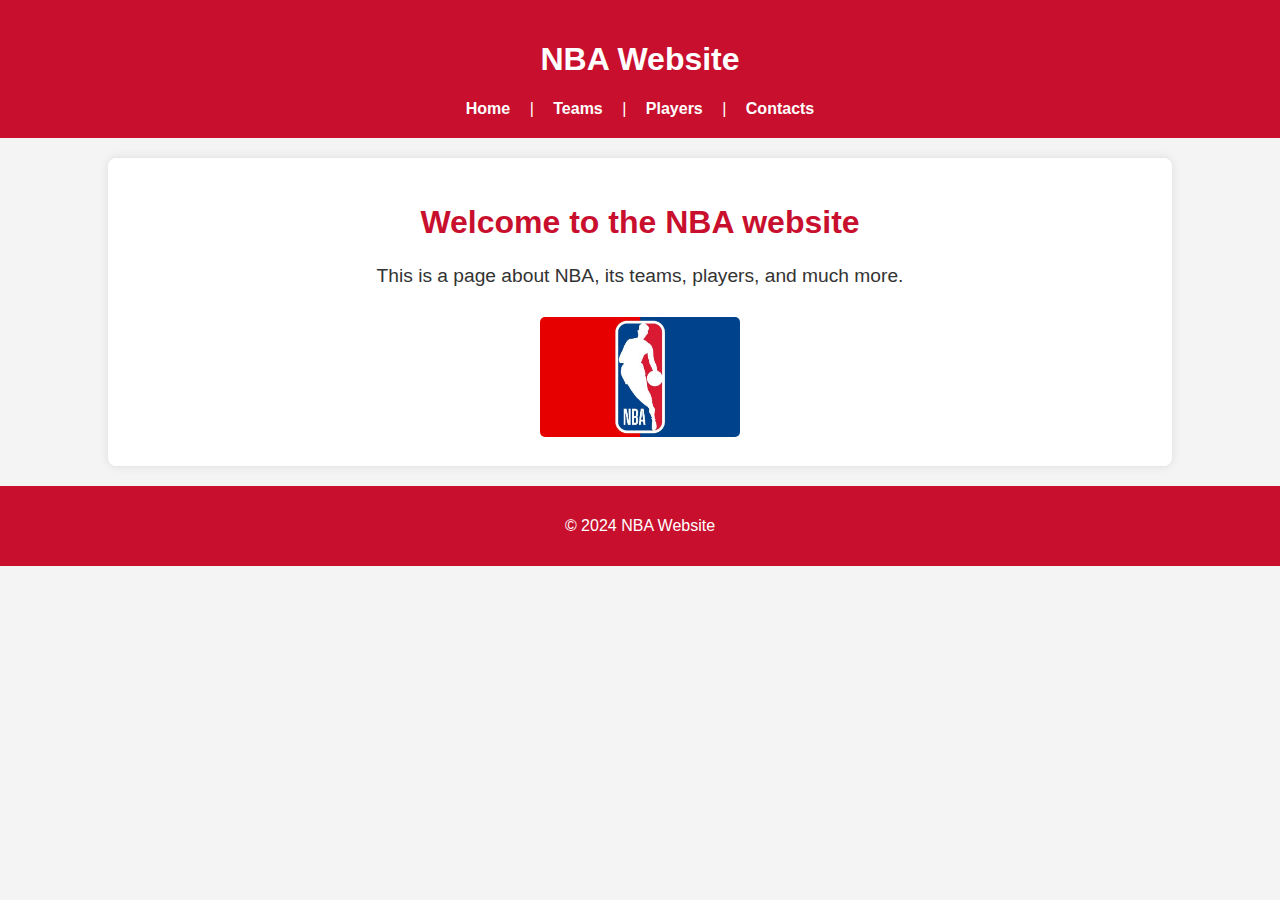
<file: ЛР2/index.html>
<!DOCTYPE html>
<html lang="en">
<head>
    <meta charset="UTF-8">
    <meta name="viewport" content="width=device-width, initial-scale=1.0">
    <title>NBA Website</title>
    <link rel="stylesheet" href="style.css">
</head>
<body>
    <header class="header">
        <h1>NBA Website</h1>
        <nav>
            <a href="index.html">Home</a> |
            <a href="teams.html">Teams</a> |
            <a href="players.html">Players</a> |
            <a href="contacts.html">Contacts</a>
        </nav>
    </header>
    <main class="main-content">
        <h2>Welcome to the NBA website</h2>
        <p>This is a page about NBA, its teams, players, and much more.</p>
        <img src="nba_logo.jpg" alt="NBA Logo" width="200">
    </main>
    <footer class="footer">
        <p>&copy; 2024 NBA Website</p>
    </footer>
</body>
</html>
</file>
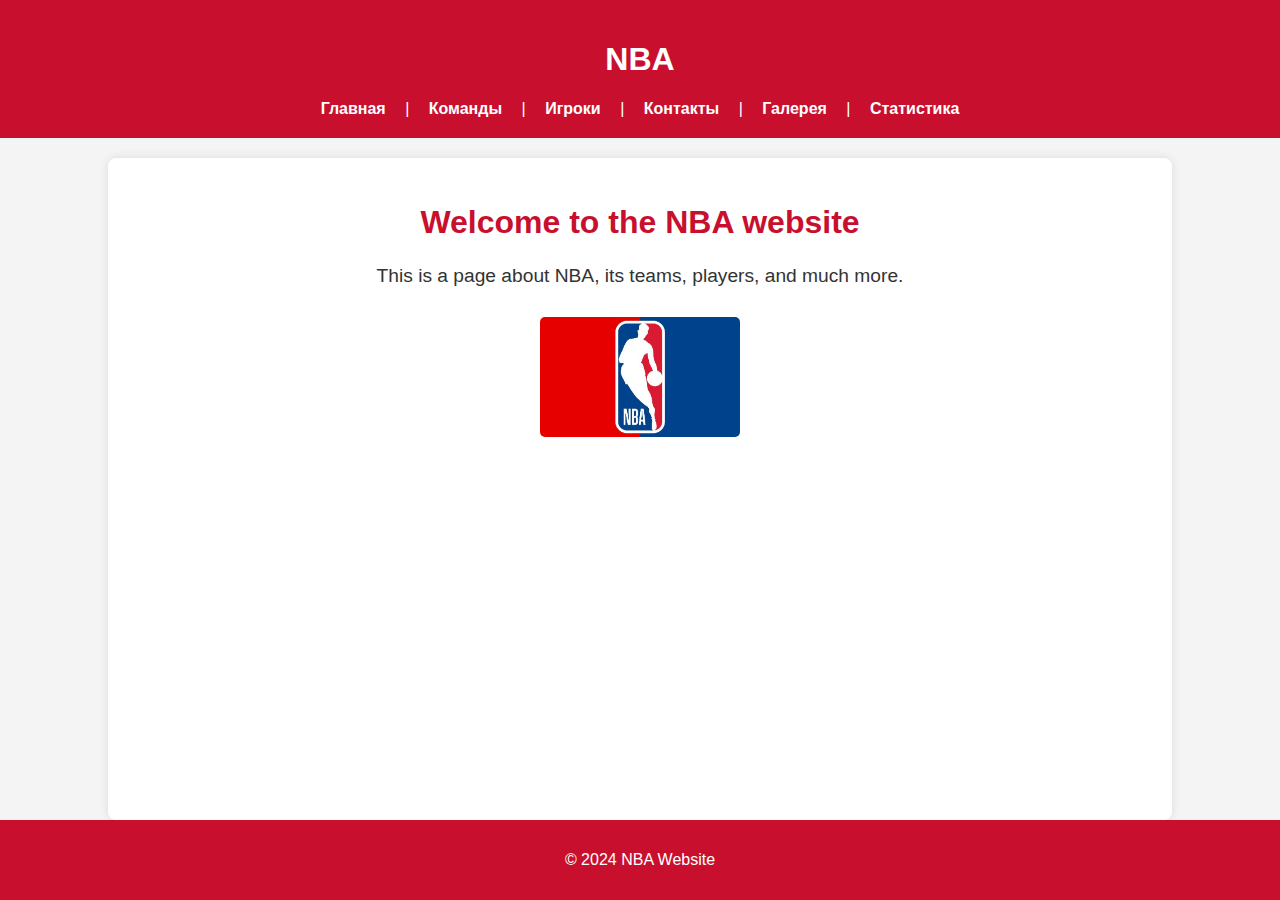
<file: ЛР4/index.html>
<!DOCTYPE html>
<html lang="en">
<head>
    <meta charset="UTF-8">
    <meta name="viewport" content="width=device-width, initial-scale=1.0">
    <title>NBA </title>
    <link rel="stylesheet" href="style.css">
</head>
<body>
    <header class="header">
        <h1>NBA </h1>
     <nav>
    <a href="index.html">Главная</a> |
    <a href="teams.html">Команды</a> |
    <a href="players.html">Игроки</a> |
    <a href="contacts.html">Контакты</a> |
    <a href="flexbox.html">Галерея</a> |
    <a href="grid.html">Статистика</a>
</nav>


    </header>
    <main class="main-content">
        <h2>Welcome to the NBA website</h2>
        <p>This is a page about NBA, its teams, players, and much more.</p>
        <img src="nba_logo.jpg" alt="NBA Logo" width="200">
    </main>
    <footer class="footer">
        <p>&copy; 2024 NBA Website</p>
    </footer>
</body>
</html>
</file>
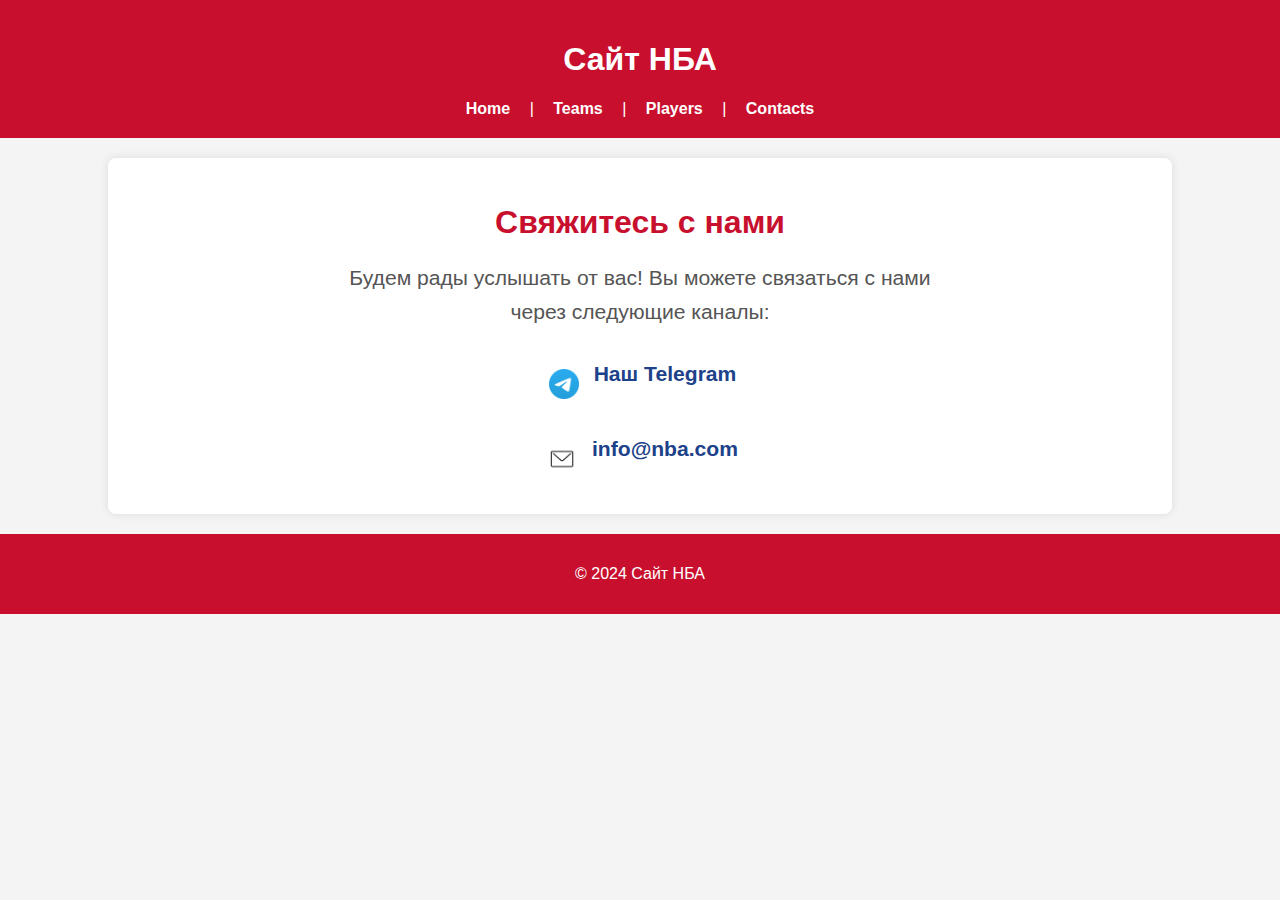
<file: ЛР2/contacts.html>
<!DOCTYPE html>
<html lang="ru">
<head>
    <meta charset="UTF-8">
    <meta name="viewport" content="width=device-width, initial-scale=1.0">
    <title>Контакты НБА</title>
    <link rel="stylesheet" href="style.css">
</head>
<body>
    <header class="header">
        <h1>Сайт НБА</h1>
        <nav>
            <a href="index.html">Home</a> |
            <a href="teams.html">Teams</a> |
            <a href="players.html">Players</a> |
            <a href="contacts.html">Contacts</a>
        </nav>
    </header>

    <main class="main-content">
        <h2>Свяжитесь с нами</h2>
        
        <!-- Блок контактов -->
        <div class="contact-info">
            <p>Будем рады услышать от вас! Вы можете связаться с нами через следующие каналы:</p>
            <div class="contact-item">
                <img src="images/tg.png" alt="Telegram Icon" class="contact-icon">
                <a href="https://t.me/qwqanargh" target="_blank" class="contact-link">Наш Telegram</a>
            </div>
            <div class="contact-item">
                <img src="images/mail.png" alt="Email Icon" class="contact-icon">
                <a href="mailto:info@nba.com" class="contact-link">info@nba.com</a>
            </div>
        </div>
    </main>

    <footer class="footer">
        <p>&copy; 2024 Сайт НБА</p>
    </footer>
</body>
</html>
</file>
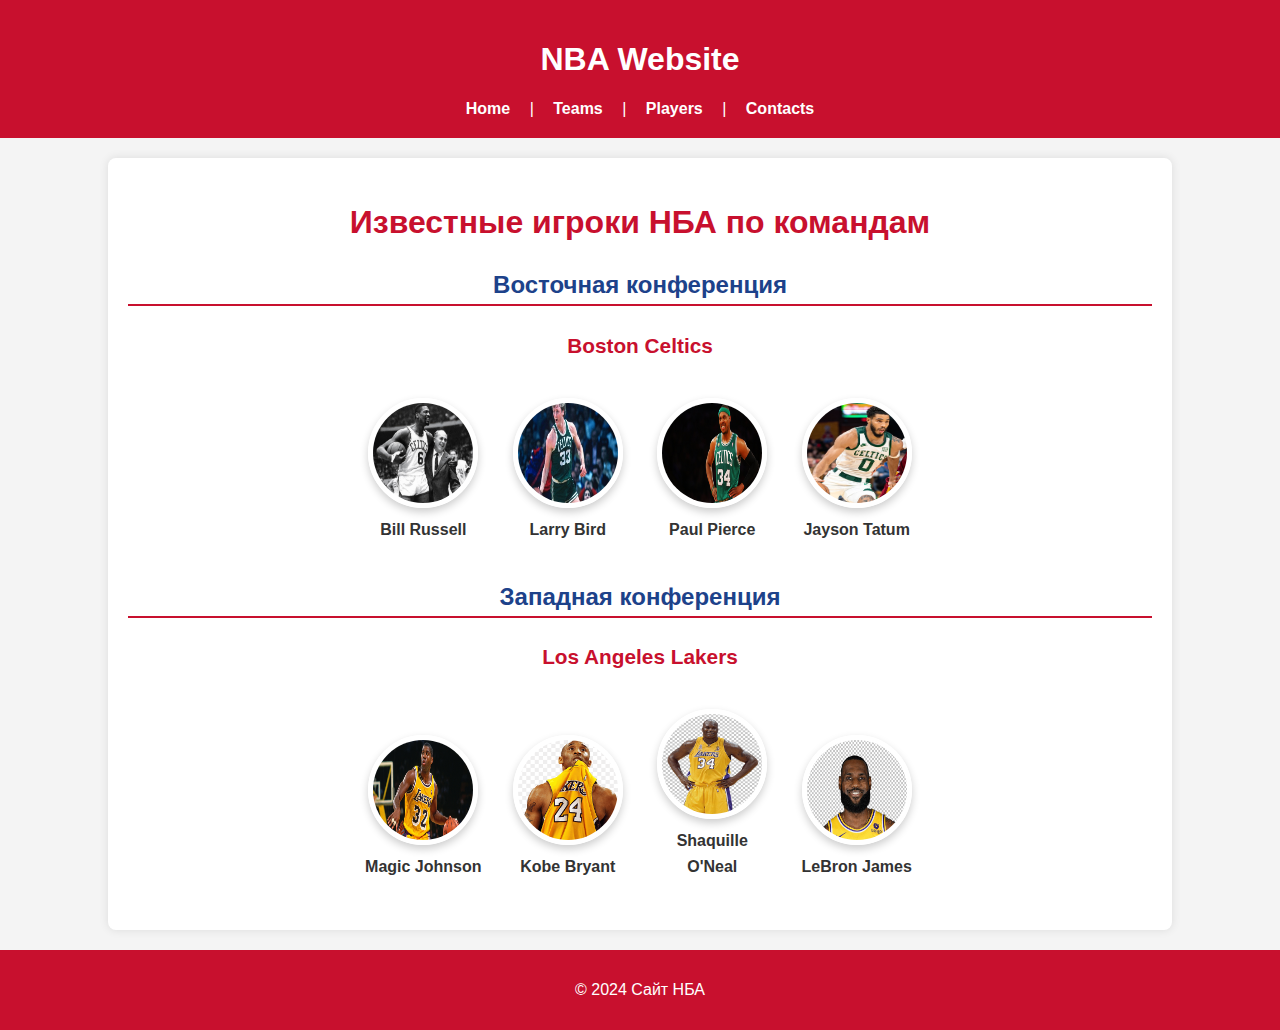
<file: ЛР2/players.html>
<!DOCTYPE html>
<html lang="ru">
<head>
    <meta charset="UTF-8">
    <meta name="viewport" content="width=device-width, initial-scale=1.0">
    <title>Игроки НБА</title>
    <link rel="stylesheet" href="style.css">
</head>
<body>
    <header class="header">
        <h1>NBA Website</h1>
        <nav>
            <a href="index.html">Home</a> |
            <a href="teams.html">Teams</a> |
            <a href="players.html">Players</a> |
            <a href="contacts.html">Contacts</a>
        </nav>
    </header>
    
    <main class="main-content">
        <h2>Известные игроки НБА по командам</h2>
        
        <!-- Карточки игроков Восточной конференции -->
        <section class="conference-section">
            <h3>Восточная конференция</h3>
            <div class="team-card">
                <h4>Boston Celtics</h4>
                <div class="player-card">
                    <img src="images/bill_russel.jpg" alt="Bill Russell">
                    <p>Bill Russell</p>
                </div>
                <div class="player-card">
                    <img src="images/Larri-Berd.jpg" alt="Larry Bird">
                    <p>Larry Bird</p>
                </div>
                <div class="player-card">
                    <img src="images/pol_pirs.jpg" alt="Paul Pierce">
                    <p>Paul Pierce</p>
                </div>
                <div class="player-card">
                    <img src="images/Jayson_Tatum.jpg" alt="Jayson Tatum">
                    <p>Jayson Tatum</p>
                </div>
            </div>
            
            <!-- Добавьте карточки для других команд Восточной конференции аналогично -->
        </section>
        
        <!-- Карточки игроков Западной конференции -->
        <section class="conference-section">
            <h3>Западная конференция</h3>
            <div class="team-card">
                <h4>Los Angeles Lakers</h4>
                <div class="player-card">
                    <img src="images/Magic Johnson.jpg" alt="Magic Johnson">
                    <p>Magic Johnson</p>
                </div>
                <div class="player-card">
                    <img src="images/kobi.png" alt="Kobe Bryant">
                    <p>Kobe Bryant</p>
                </div>
                <div class="player-card">
                    <img src="images/Shaquille O'Neal.png" alt="Shaquille O'Neal">
                    <p>Shaquille O'Neal</p>
                </div>
                <div class="player-card">
                    <img src="images/LeBron James.jpg" alt="LeBron James">
                    <p>LeBron James</p>
                </div>
            </div>
            
            <!-- Добавьте карточки для других команд Западной конференции аналогично -->
        </section>
    </main>
    
    <footer class="footer">
        <p>&copy; 2024 Сайт НБА</p>
    </footer>
</body>
</html>
</file>
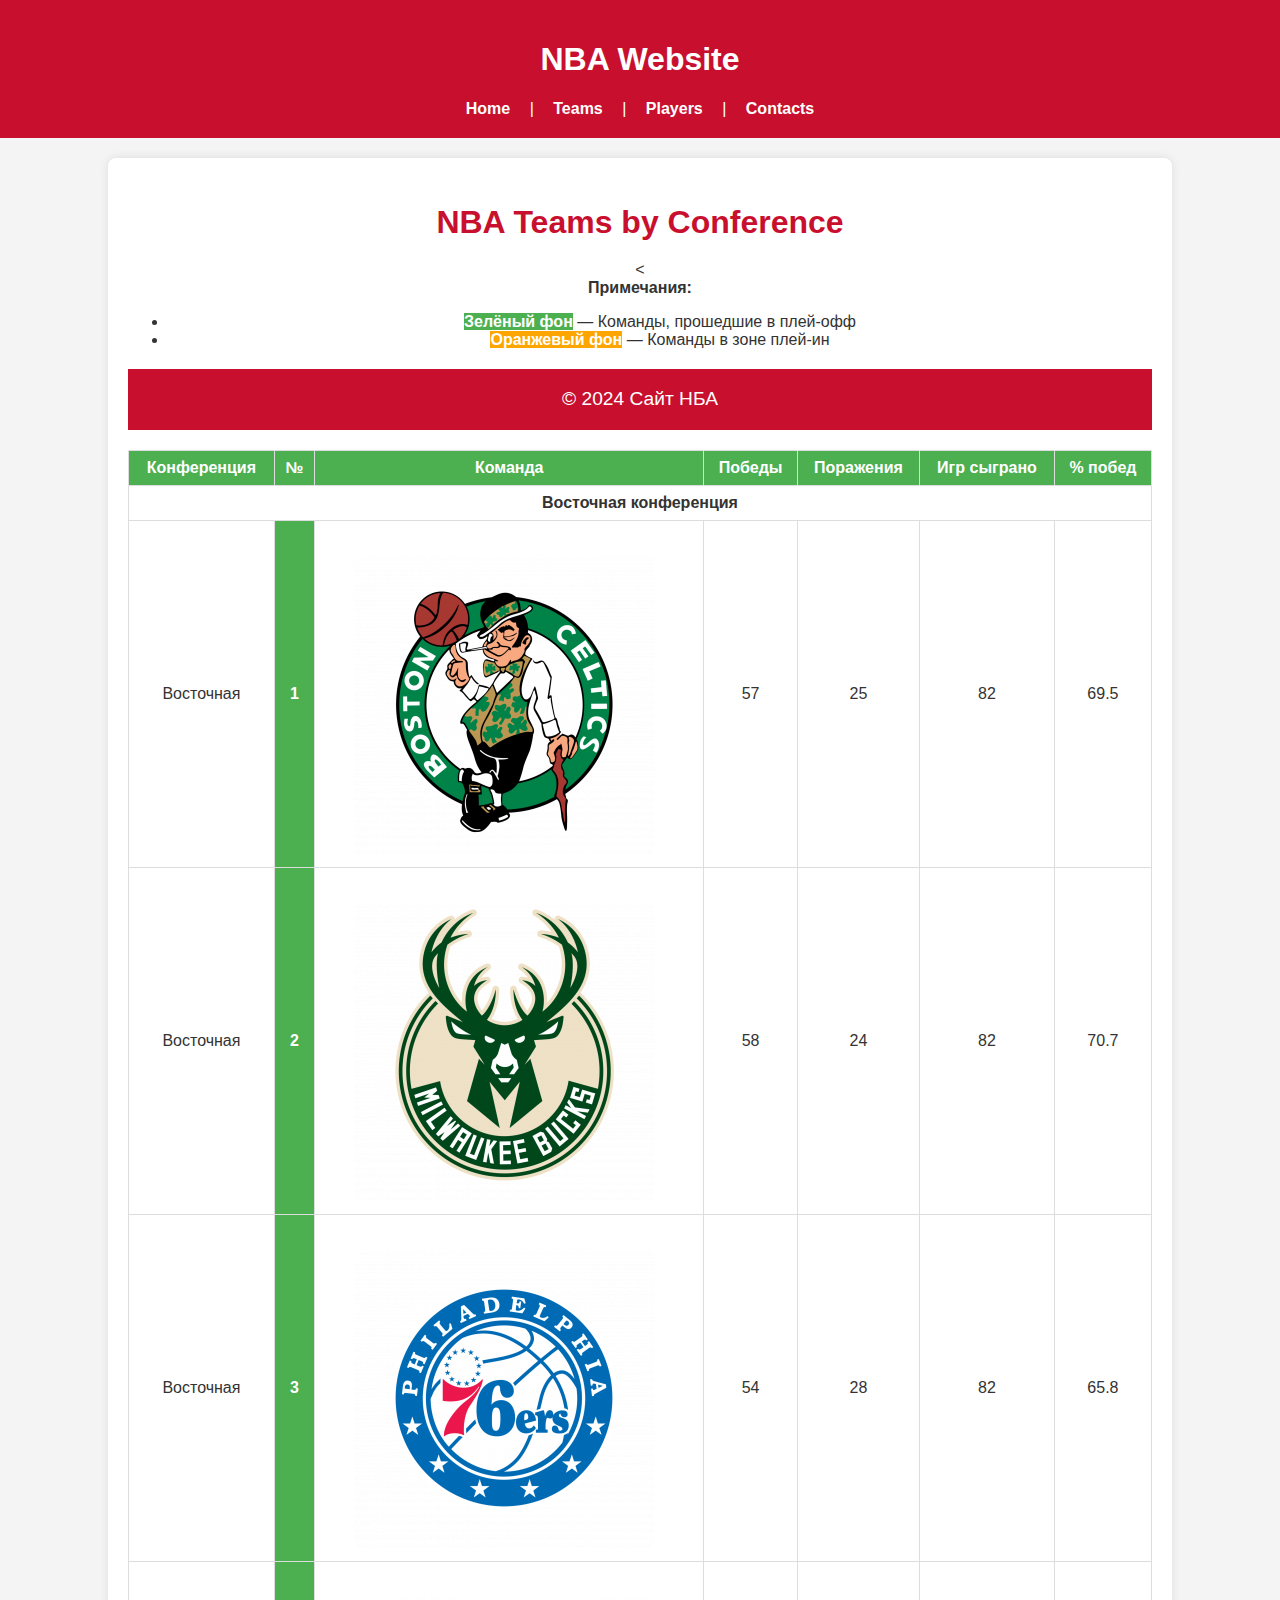
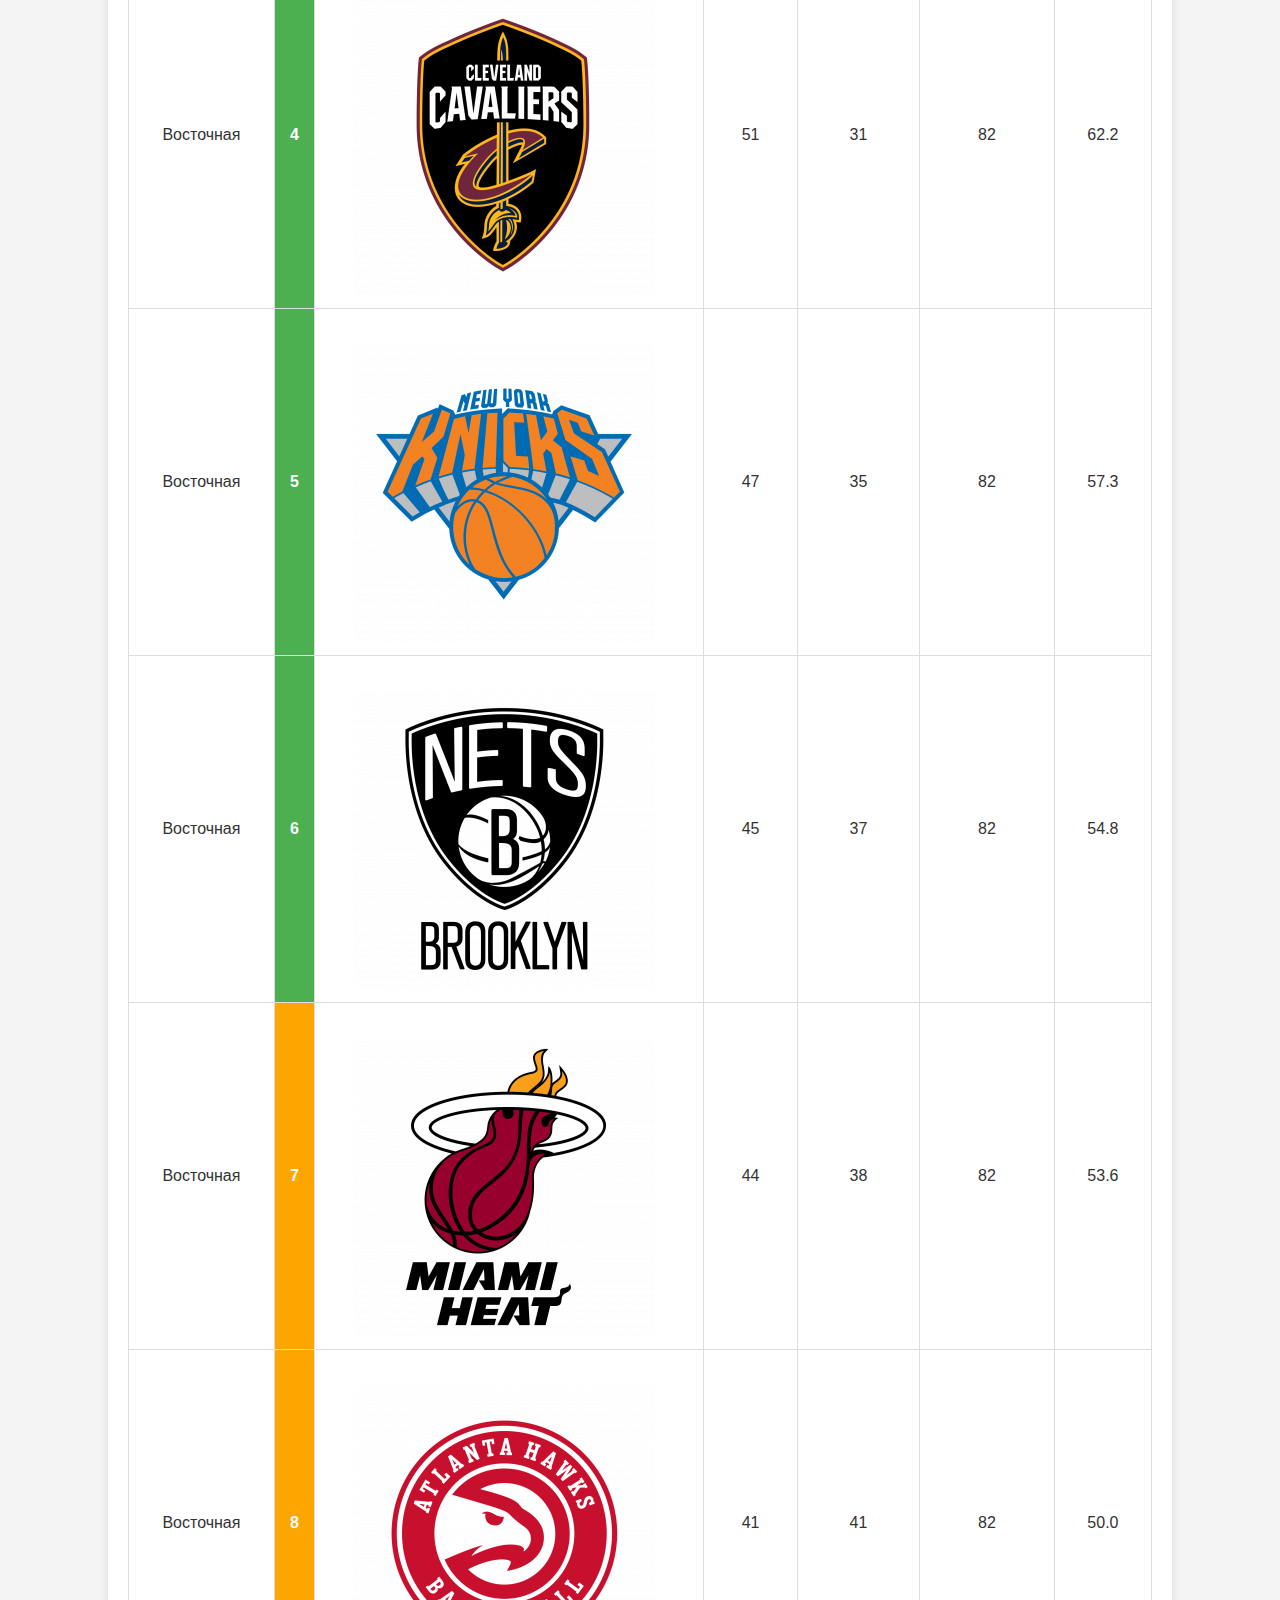
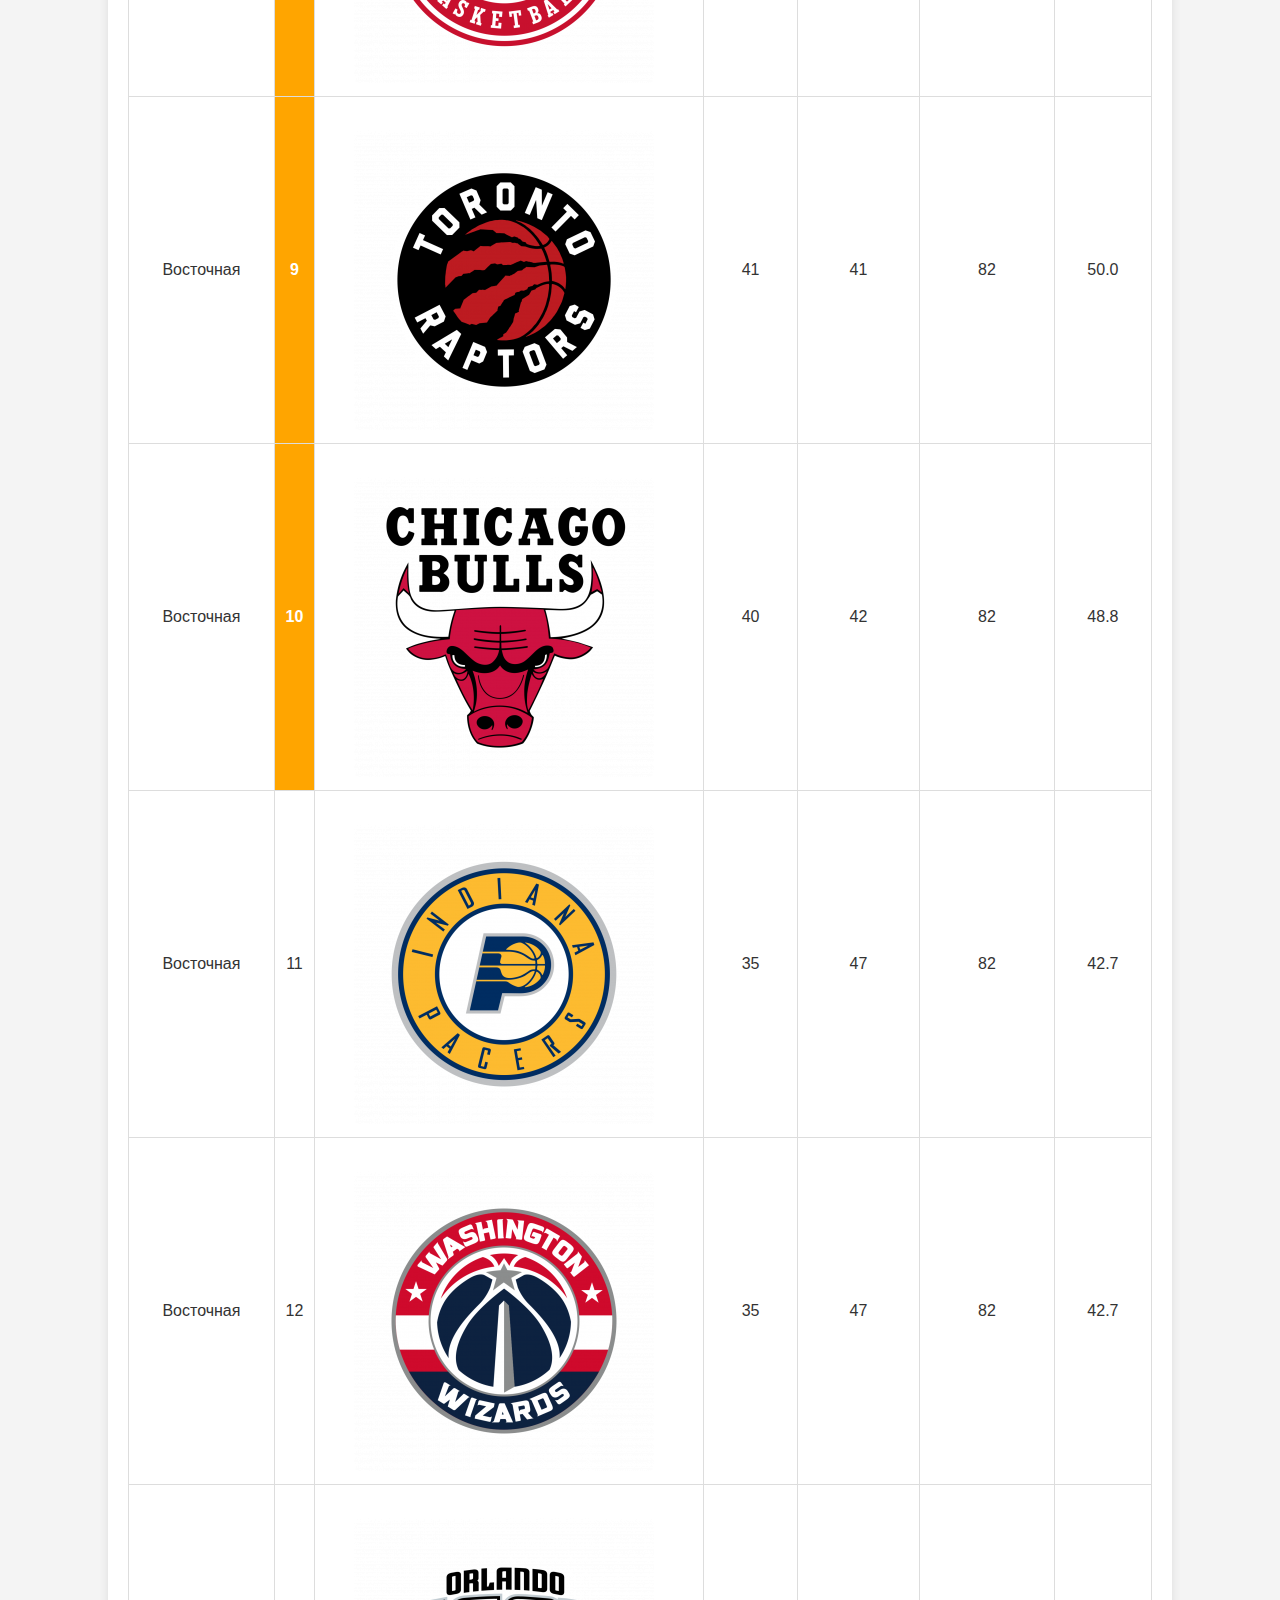
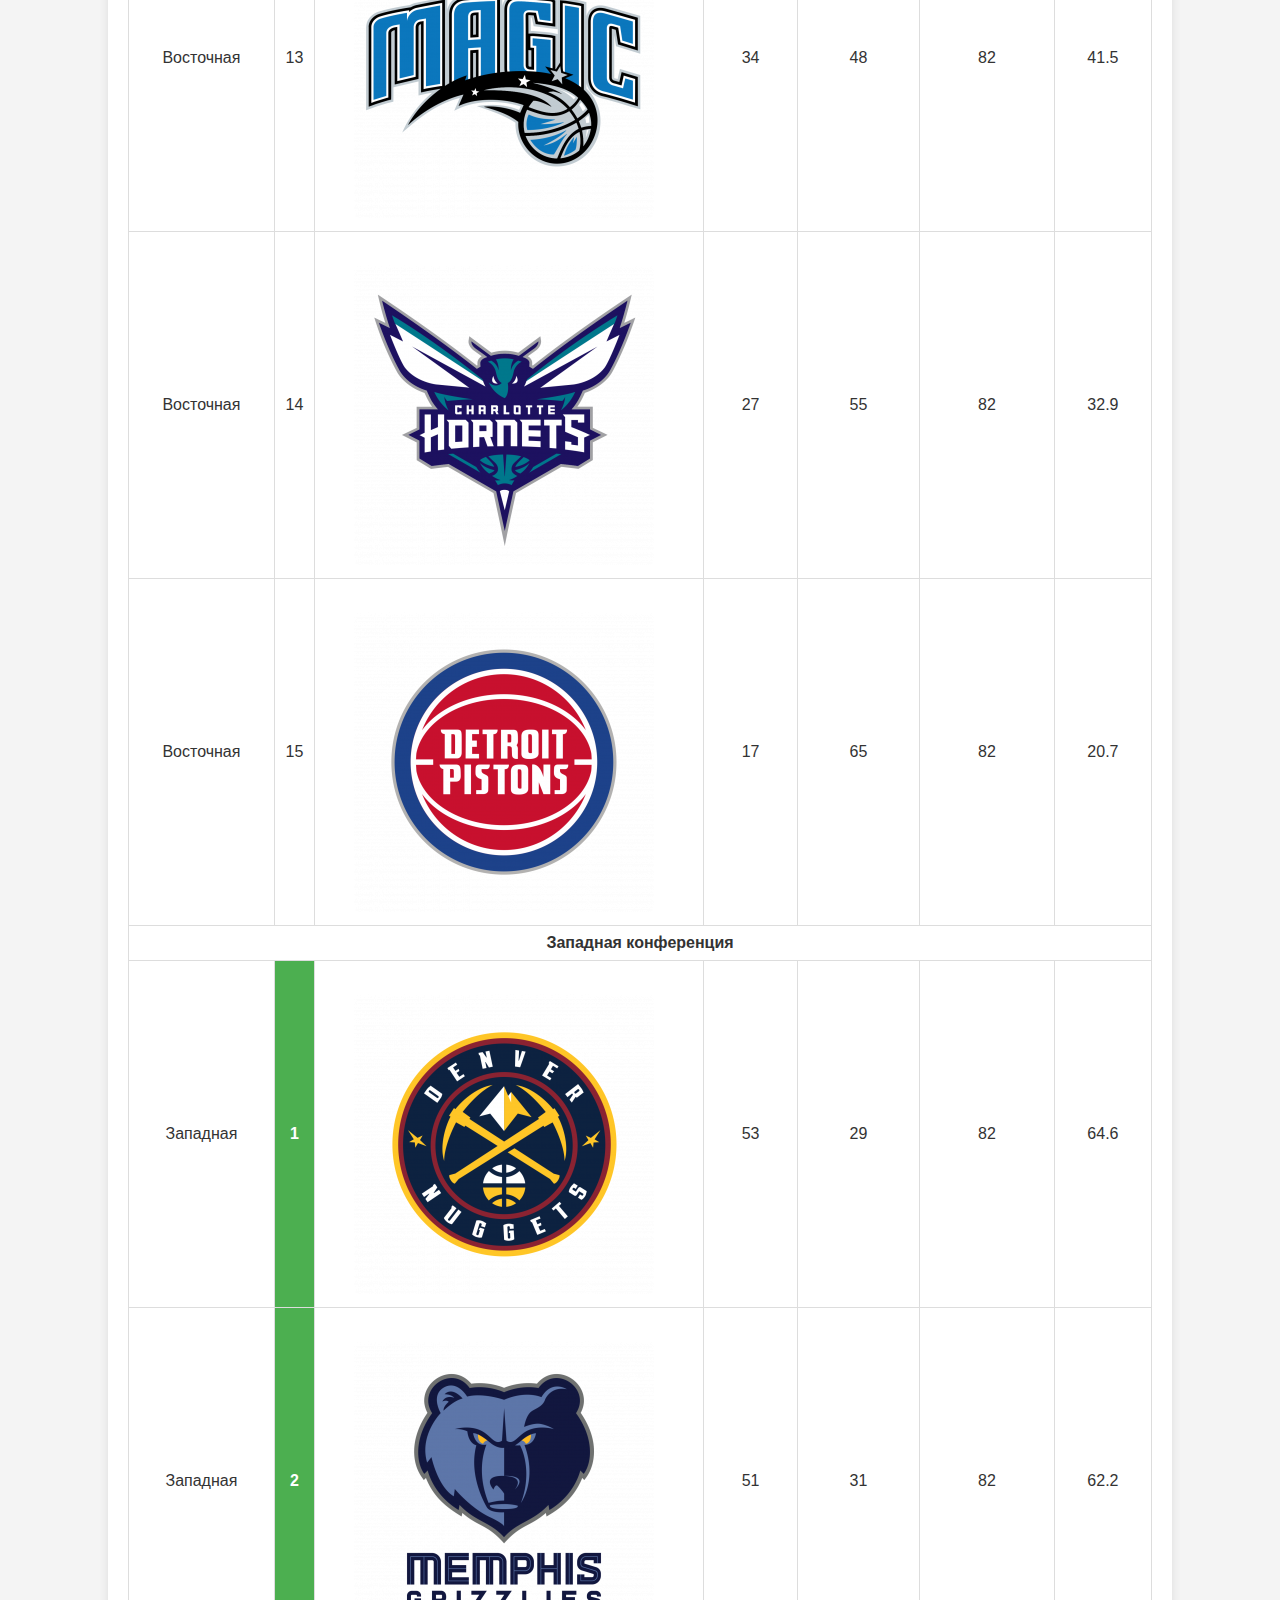
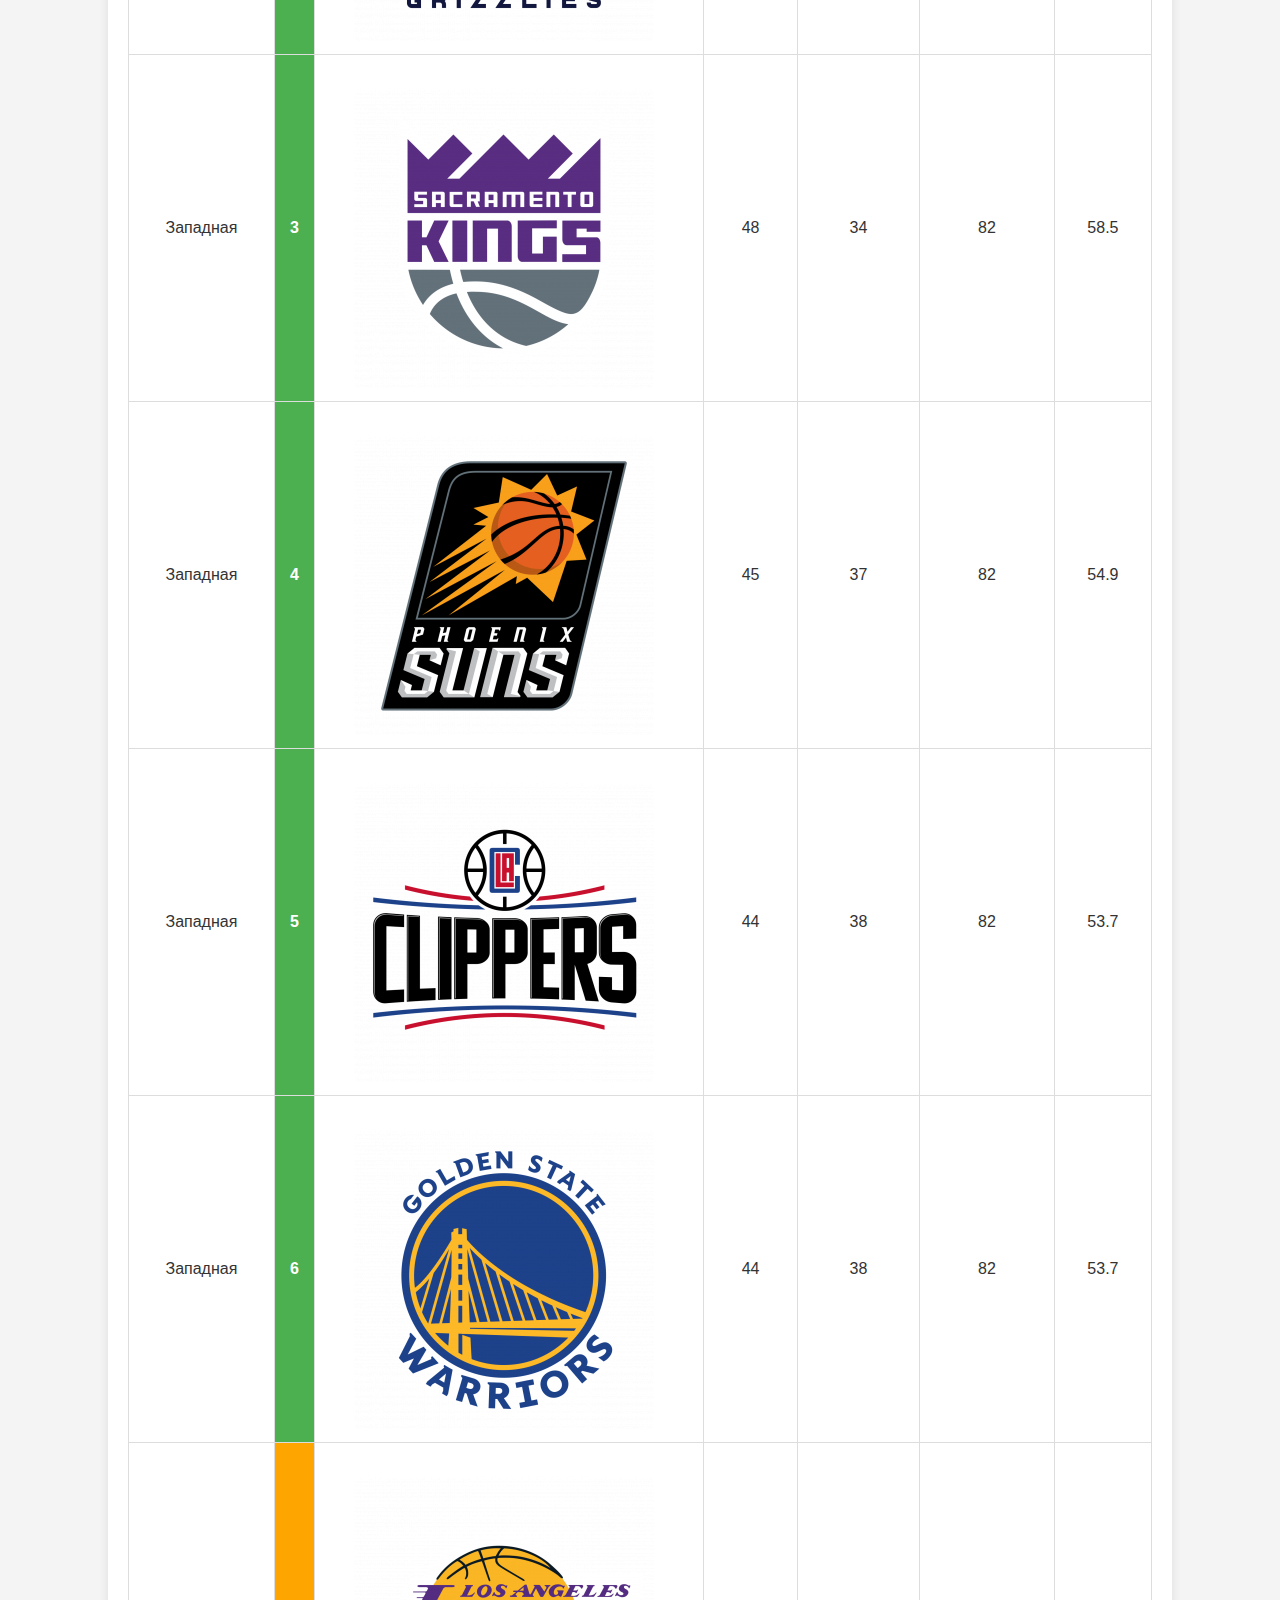
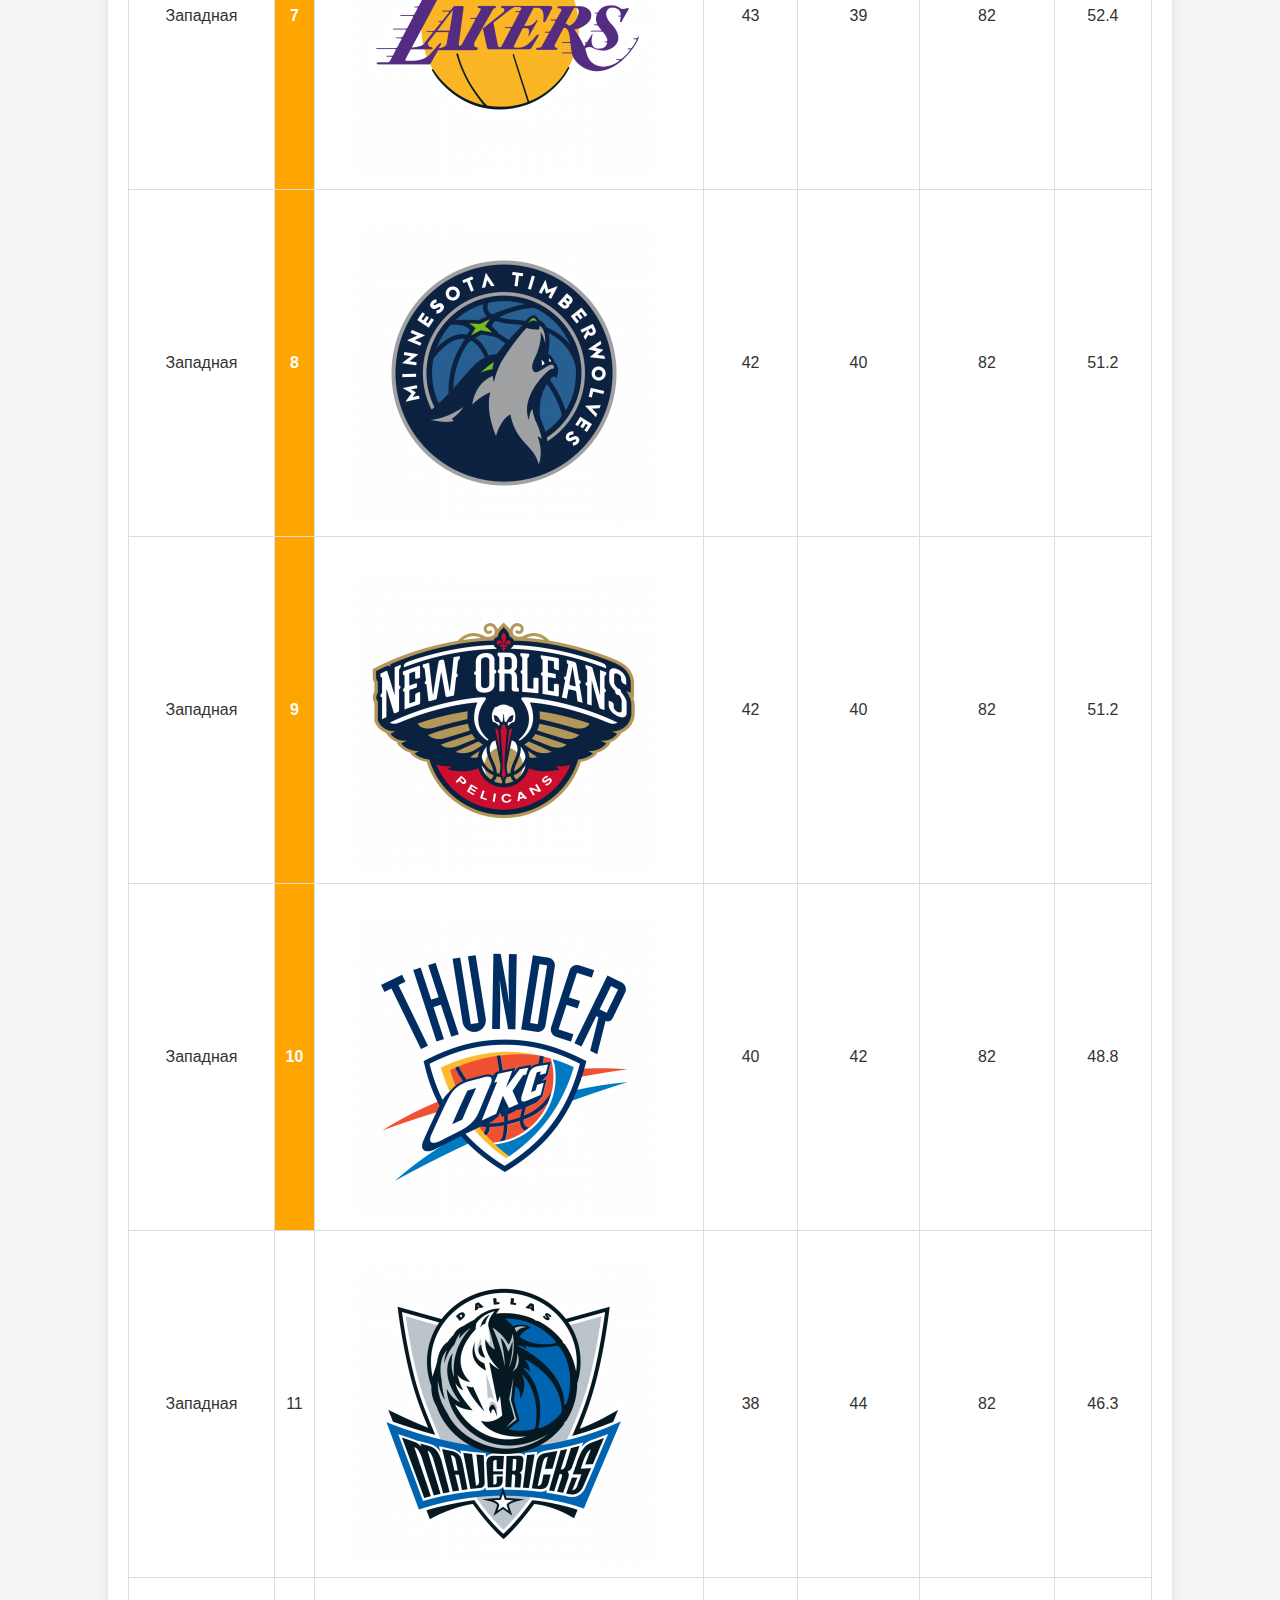
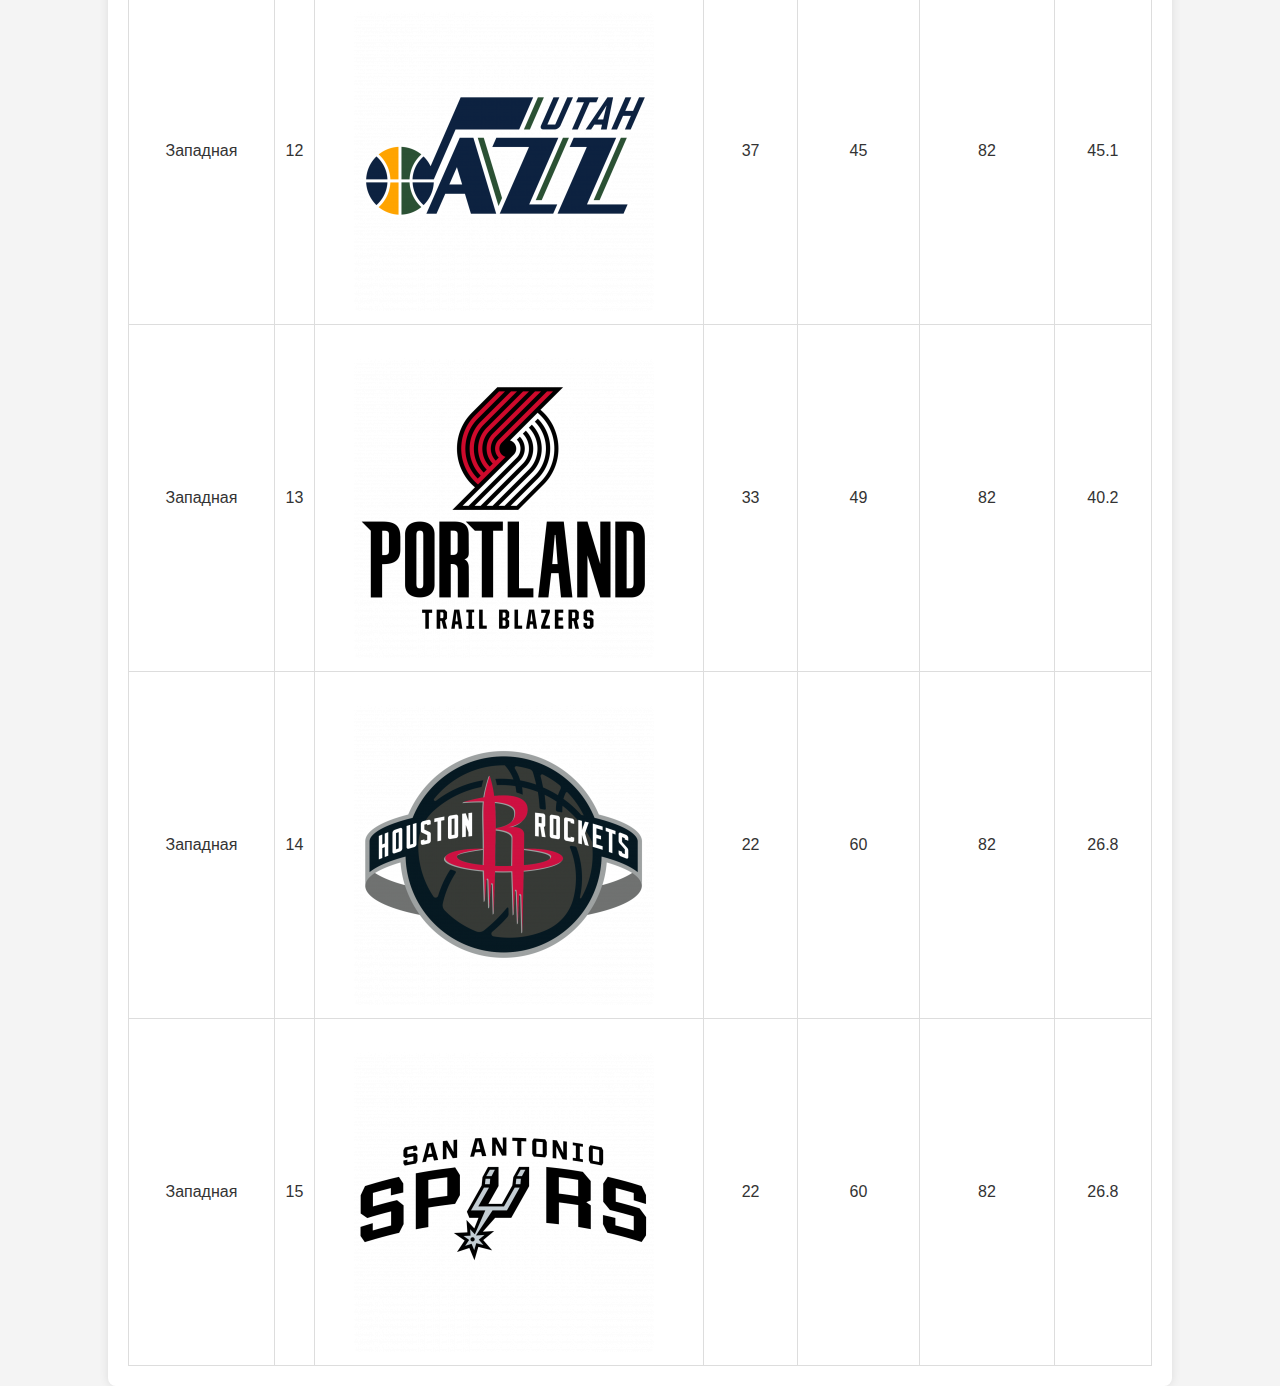
<file: ЛР2/teams.html>
<!DOCTYPE html>
<html lang="en">
<head>
    <meta charset="UTF-8">
    <meta name="viewport" content="width=device-width, initial-scale=1.0">
    <title>NBA Teams by Conference</title>
    <link rel="stylesheet" href="style.css">
</head>
<body>
    <header class="header">
        <h1>NBA Website</h1>
        <nav>
            <a href="index.html">Home</a> |
            <a href="teams.html">Teams</a> |
            <a href="players.html">Players</a> |
            <a href="contacts.html">Contacts</a>
        </nav>
    </header>
    <main class="main-content">
        <h2>NBA Teams by Conference</h2>
        <table>
            <tr>
                <<th>Конференция</th>
                <th>№</th>
                <th>Команда</th>
                <th>Победы</th>
                <th>Поражения</th>
                <th>Игр сыграно</th>
                <th>% побед</th>
            </tr>
            <!-- Eastern Conference Teams with Playoff and Play-In Labels -->
            <tr><td colspan="7"><strong>Восточная конференция</strong></td></tr>

            <tr><td>Восточная</td><td class="playoff">1</td><td><img src="images/boston.png" alt="Boston Celtics Logo" class="team-logo"> </td><td>57</td><td>25</td><td>82</td><td>69.5</td></tr>
            <tr><td>Восточная</td><td class="playoff">2</td><td><img src="images/milwaukee.png" alt="Milwaukee Bucks Logo" class="team-logo"> </td><td>58</td><td>24</td><td>82</td><td>70.7</td></tr>
            <tr><td>Восточная</td><td class="playoff">3</td><td><img src="images/philadelphia.png" alt="Philadelphia 76ers Logo" class="team-logo"> </td><td>54</td><td>28</td><td>82</td><td>65.8</td></tr>
            <tr><td>Восточная</td><td class="playoff">4</td><td><img src="images/cleveland.png" alt="Cleveland Cavaliers Logo" class="team-logo"> </td><td>51</td><td>31</td><td>82</td><td>62.2</td></tr>
            <tr><td>Восточная</td><td class="playoff">5</td><td><img src="images/new-york.png" alt="New York Knicks Logo" class="team-logo"> </td><td>47</td><td>35</td><td>82</td><td>57.3</td></tr>
            <tr><td>Восточная</td><td class="playoff">6</td><td><img src="images/brooklyn.png" alt="Brooklyn Nets Logo" class="team-logo"> </td><td>45</td><td>37</td><td>82</td><td>54.8</td></tr>
            <tr><td>Восточная</td><td class="playin">7</td><td><img src="images/miami.png" alt="Miami Heat Logo" class="team-logo"> </td><td>44</td><td>38</td><td>82</td><td>53.6</td></tr>
            <tr><td>Восточная</td><td class="playin">8</td><td><img src="images/atlanta.png" alt="Atlanta Hawks Logo" class="team-logo"> </td><td>41</td><td>41</td><td>82</td><td>50.0</td></tr>
            <tr><td>Восточная</td><td class="playin">9</td><td><img src="images/toronto.png" alt="Toronto Raptors Logo" class="team-logo"> </td><td>41</td><td>41</td><td>82</td><td>50.0</td></tr>
            <tr><td>Восточная</td><td class="playin">10</td><td><img src="images/chicago.png" alt="Chicago Bulls Logo" class="team-logo"> </td><td>40</td><td>42</td><td>82</td><td>48.8</td></tr>
            <tr><td>Восточная</td><td>11</td><td><img src="images/indiana.png" alt="Indiana Pacers Logo" class="team-logo"> </td><td>35</td><td>47</td><td>82</td><td>42.7</td></tr>
            <tr><td>Восточная</td><td>12</td><td><img src="images/washington.png" alt="Washington Wizards Logo" class="team-logo"> </td><td>35</td><td>47</td><td>82</td><td>42.7</td></tr>
            <tr><td>Восточная</td><td>13</td><td><img src="images/orlando.png" alt="Orlando Magic Logo" class="team-logo"> </td><td>34</td><td>48</td><td>82</td><td>41.5</td></tr>
            <tr><td>Восточная</td><td>14</td><td><img src="images/charlotte.png" alt="Charlotte Hornets Logo" class="team-logo"> </td><td>27</td><td>55</td><td>82</td><td>32.9</td></tr>
            <tr><td>Восточная</td><td>15</td><td><img src="images/detroit.png" alt="Detroit Pistons Logo" class="team-logo"> </td><td>17</td><td>65</td><td>82</td><td>20.7</td></tr>

            <!-- Западная конференция -->
            <tr><td colspan="7"><strong>Западная конференция</strong></td></tr>
            <tr><td>Западная</td><td class="playoff">1</td><td><img src="images/denver.png" alt="Denver Nuggets Logo" class="team-logo"> </td><td>53</td><td>29</td><td>82</td><td>64.6</td></tr>
            <tr><td>Западная</td><td class="playoff">2</td><td><img src="images/memphis.png" alt="Memphis Grizzlies Logo" class="team-logo"> </td><td>51</td><td>31</td><td>82</td><td>62.2</td></tr>
            <tr><td>Западная</td><td class="playoff">3</td><td><img src="images/sacramento.png" alt="Sacramento Kings Logo" class="team-logo"> </td><td>48</td><td>34</td><td>82</td><td>58.5</td></tr>
            <tr><td>Западная</td><td class="playoff">4</td><td><img src="images/phoenix.png" alt="Phoenix Suns Logo" class="team-logo"> </td><td>45</td><td>37</td><td>82</td><td>54.9</td></tr>
            <tr><td>Западная</td><td class="playoff">5</td><td><img src="images/laс.png" alt="Los Angeles Clippers Logo" class="team-logo"> </td><td>44</td><td>38</td><td>82</td><td>53.7</td></tr>
            <tr><td>Западная</td><td class="playoff">6</td><td><img src="images/golden.png" alt="Golden State Warriors Logo" class="team-logo"> </td><td>44</td><td>38</td><td>82</td><td>53.7</td></tr>
            <tr><td>Западная</td><td class="playin">7</td><td><img src="images/lal.png" alt="Логотип Los Angeles Lakers" class="team-logo"> </td><td>43</td><td>39</td><td>82</td><td>52.4</td></tr>
            <tr><td>Западная</td><td class="playin">8</td><td><img src="images/minnesota.png" alt="Логотип Minnesota Timberwolves" class="team-logo"> </td><td>42</td><td>40</td><td>82</td><td>51.2</td></tr>

            <tr><td>Западная</td><td class="playin">9</td><td><img src="images/new-orleans.png" alt="Логотип New Orleans Pelicans" class="team-logo"> </td><td>42</td><td>40</td><td>82</td><td>51.2</td></tr>
            <tr><td>Западная</td><td class="playin">10</td><td><img src="images/oklahoma.png" alt="Логотип Oklahoma City Thunder" class="team-logo"> </td><td>40</td><td>42</td><td>82</td><td>48.8</td></tr>
            <tr><td>Западная</td><td>11</td><td><img src="images/dallas.png" alt="Логотип Dallas Mavericks" class="team-logo"> </td><td>38</td><td>44</td><td>82</td><td>46.3</td></tr>
            <tr><td>Западная</td><td>12</td><td><img src="images/utah.png" alt="Логотип Utah Jazz" class="team-logo"> </td><td>37</td><td>45</td><td>82</td><td>45.1</td></tr>

            <tr><td>Западная</td><td>13</td><td><img src="images/portland.png" alt="Логотип Portland Trail Blazers" class="team-logo"> </td><td>33</td><td>49</td><td>82</td><td>40.2</td></tr>
            <tr><td>Западная</td><td>14</td><td><img src="images/houston.png" alt="Логотип Houston Rockets" class="team-logo"> </td><td>22</td><td>60</td><td>82</td><td>26.8</td></tr>
            <tr><td>Западная</td><td>15</td><td><img src="images/san-antonio.png" alt="Логотип San Antonio Spurs" class="team-logo"> </td><td>22</td><td>60</td><td>82</td><td>26.8</td></tr>



<!-- Примечания под таблицей -->
        <div class="table-notes">
            <strong>Примечания:</strong>
            <ul>
                <li><span class="playoff">Зелёный фон</span> — Команды, прошедшие в плей-офф</li>
                <li><span class="playin">Оранжевый фон</span> — Команды в зоне плей-ин</li>
            </ul>
        </div>
    </main>
    <footer class="footer">
        <p>&copy; 2024 Сайт НБА</p>
    </footer>
</body>
</html>
</file>
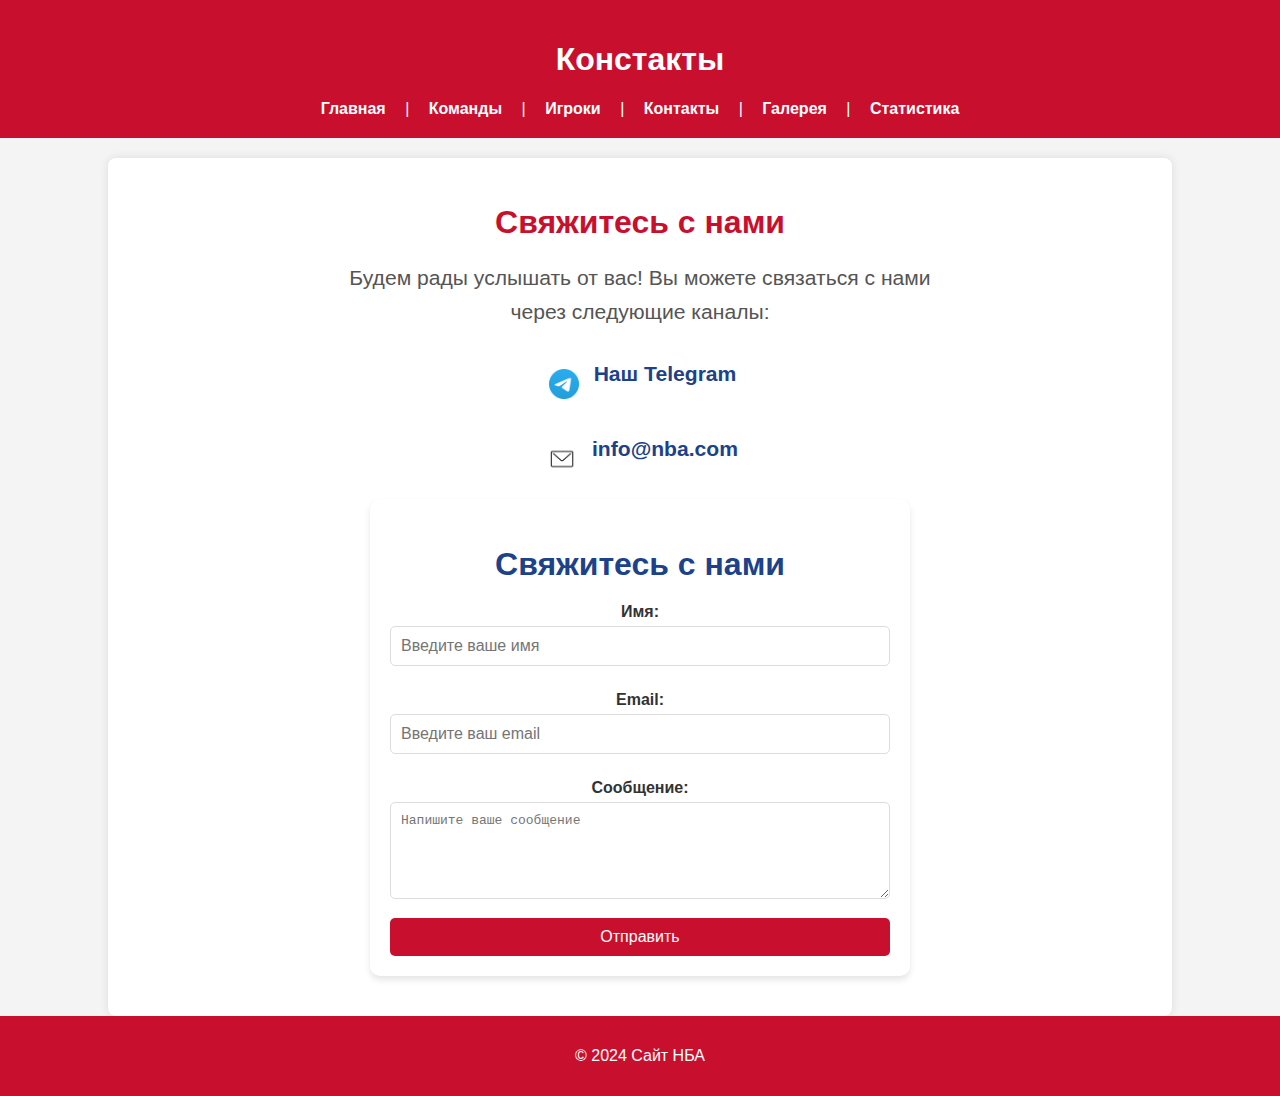
<file: ЛР4/contacts.html>
<!DOCTYPE html>
<html lang="ru">
<head>
    <meta charset="UTF-8">
    <meta name="viewport" content="width=device-width, initial-scale=1.0">
    <title>Контакты НБА</title>
    <link rel="stylesheet" href="style.css">
</head>
<body>
    <header class="header">
        <h1>Констакты</h1>
    <nav>
    <a href="index.html">Главная</a> |
    <a href="teams.html">Команды</a> |
    <a href="players.html">Игроки</a> |
    <a href="contacts.html">Контакты</a> |
    <a href="flexbox.html">Галерея</a> |
    <a href="grid.html">Статистика</a>
</nav>

    </header>

    <main class="main-content">
        <h2>Свяжитесь с нами</h2>
        
        <!-- Блок контактов -->
        <div class="contact-info">
            <p>Будем рады услышать от вас! Вы можете связаться с нами через следующие каналы:</p>
            <div class="contact-item">
                <img src="images/tg.png" alt="Telegram Icon" class="contact-icon">
                <a href="https://t.me/qwqanargh" target="_blank" class="contact-link">Наш Telegram</a>
            </div>
            <div class="contact-item">
                <img src="images/mail.png" alt="Email Icon" class="contact-icon">
                <a href="mailto:info@nba.com" class="contact-link">info@nba.com</a>
            </div>
        </div>
        <form id="contact-form">
    <h2>Свяжитесь с нами</h2>
    <label for="name">Имя:</label>
    <input type="text" id="name" name="name" placeholder="Введите ваше имя" required>

    <label for="email">Email:</label>
    <input type="email" id="email" name="email" placeholder="Введите ваш email" required>

    <label for="message">Сообщение:</label>
    <textarea id="message" name="message" rows="5" placeholder="Напишите ваше сообщение" required></textarea>

    <button type="submit" class="button">Отправить</button>
</form>

     <div id="response-message" style="display: none; margin-top: 20px; font-weight: bold;"></div>
</main>
    </main>

    <footer class="footer">
        <p>&copy; 2024 Сайт НБА</p>
    </footer>
</body>
</html>
<script src="script.js"></script>
</file>
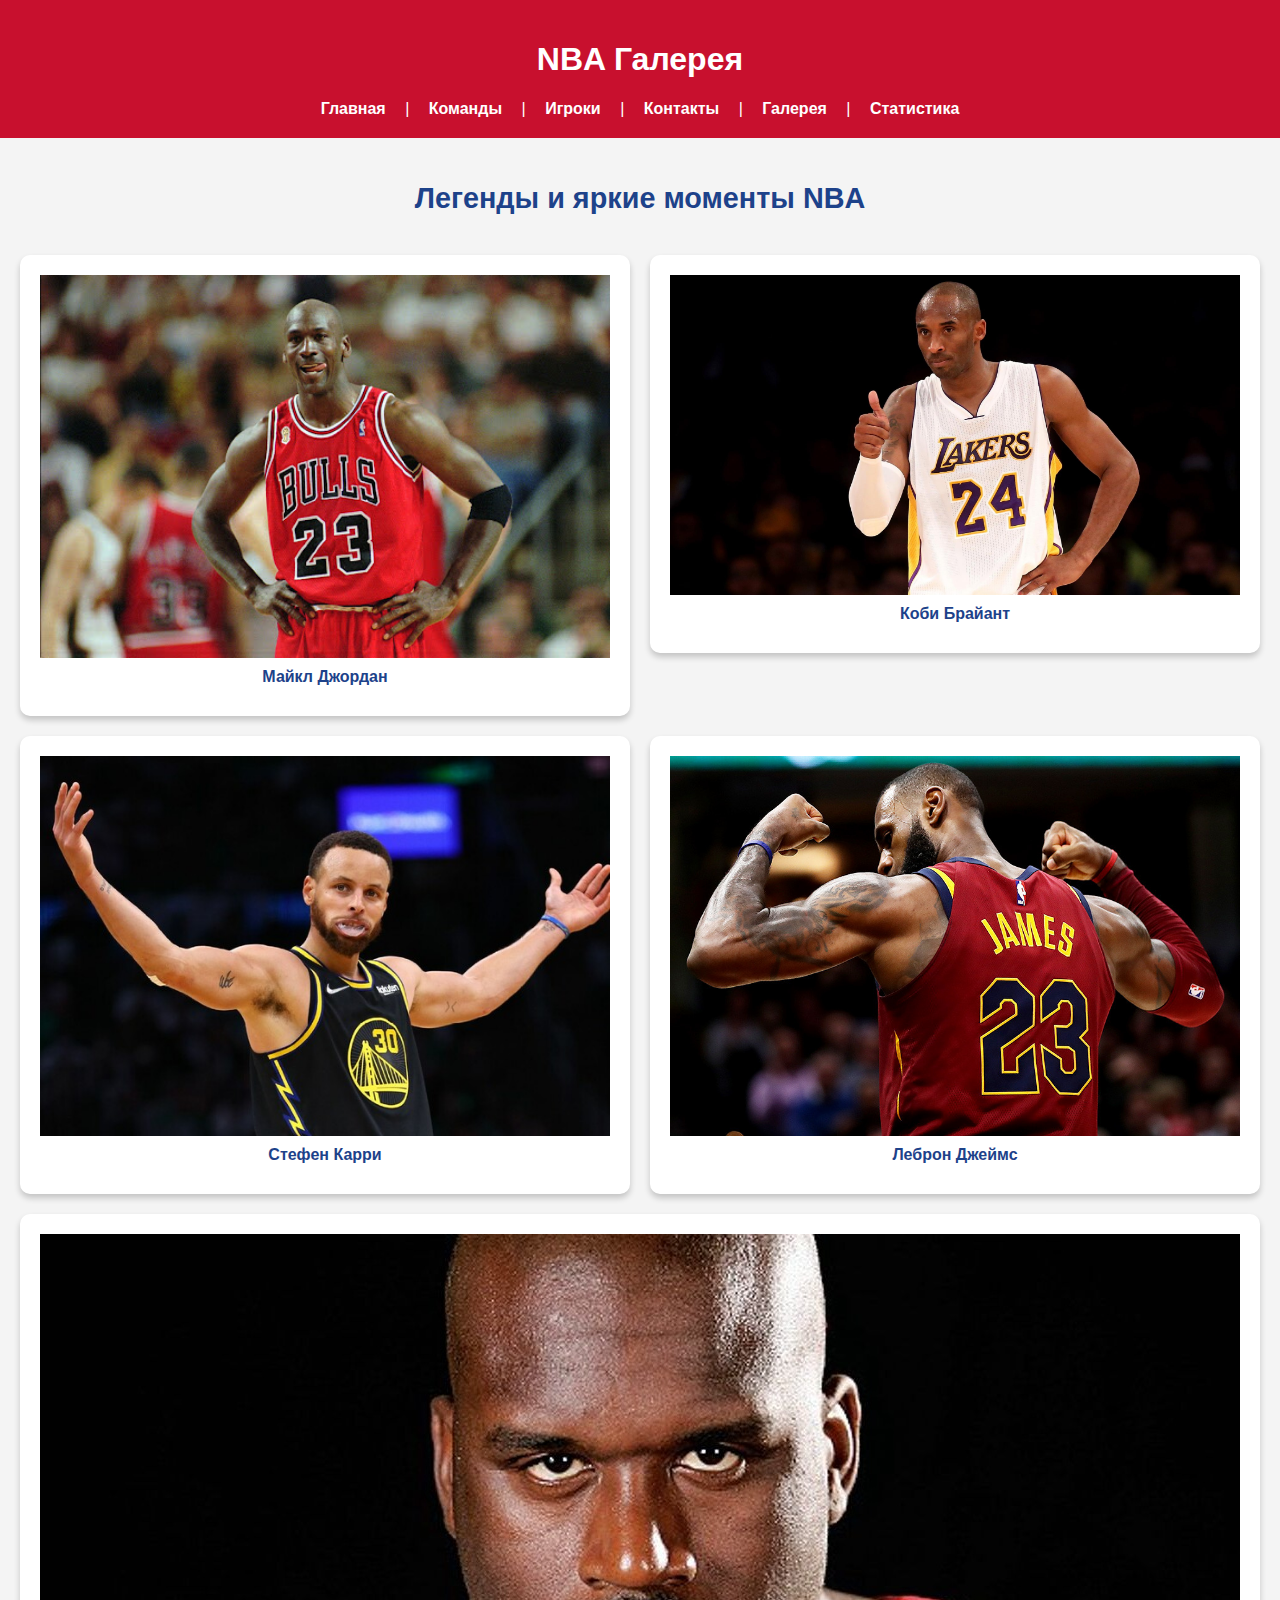
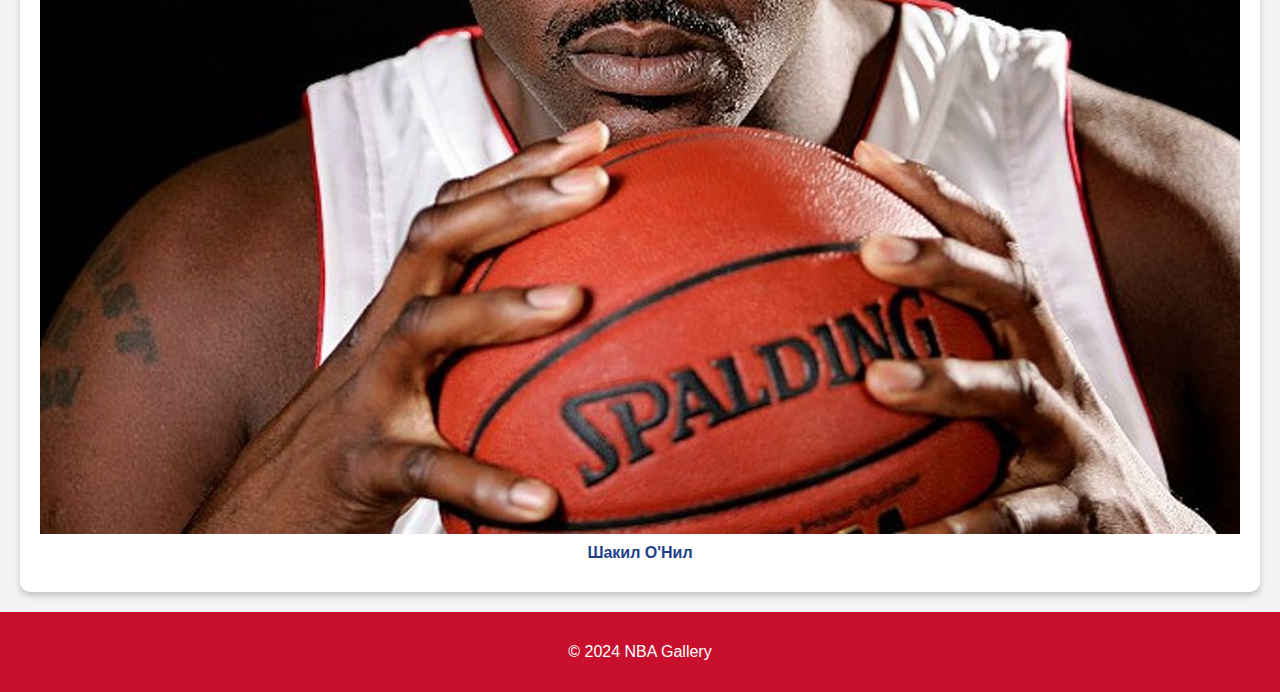
<file: ЛР4/flexbox.html>
<!DOCTYPE html>
<html lang="ru">
<head>
    <meta charset="UTF-8">
    <meta name="viewport" content="width=device-width, initial-scale=1.0">
    <title>Галерея NBA</title>
    <link rel="stylesheet" href="style.css">
</head>
<body>
    <header class="header">
        <h1>NBA Галерея</h1>
         <nav>
    <a href="index.html">Главная</a> |
    <a href="teams.html">Команды</a> |
    <a href="players.html">Игроки</a> |
    <a href="contacts.html">Контакты</a> |
    <a href="flexbox.html">Галерея</a> |
    <a href="grid.html">Статистика</a>
</nav>
    </header>

    <main class="flexbox-container">
        <h2 class="gallery-title">Легенды и яркие моменты NBA</h2>
        <div class="flex-item">
            <img src="images/michael_jordan.jpg" alt="Майкл Джордан">
            <p>Майкл Джордан</p>
        </div>
        <div class="flex-item">
            <img src="images/kobe_bryant.jpg" alt="Коби Брайант">
            <p>Коби Брайант</p>
        </div>
        <div class="flex-item">
            <img src="images/stephen_curry.jpg" alt="Стефен Карри">
            <p>Стефен Карри</p>
        </div>
        <div class="flex-item">
            <img src="images/lebron_james.jpg" alt="Леброн Джеймс">
            <p>Леброн Джеймс</p>
        </div>
        <div class="flex-item">
            <img src="images/shaq.jpg" alt="Шакил О'Нил">
            <p>Шакил О'Нил</p>
        </div>
    </main>

    <footer class="footer">
        <p>&copy; 2024 NBA Gallery</p>
    </footer>
</body>
</html>
</file>
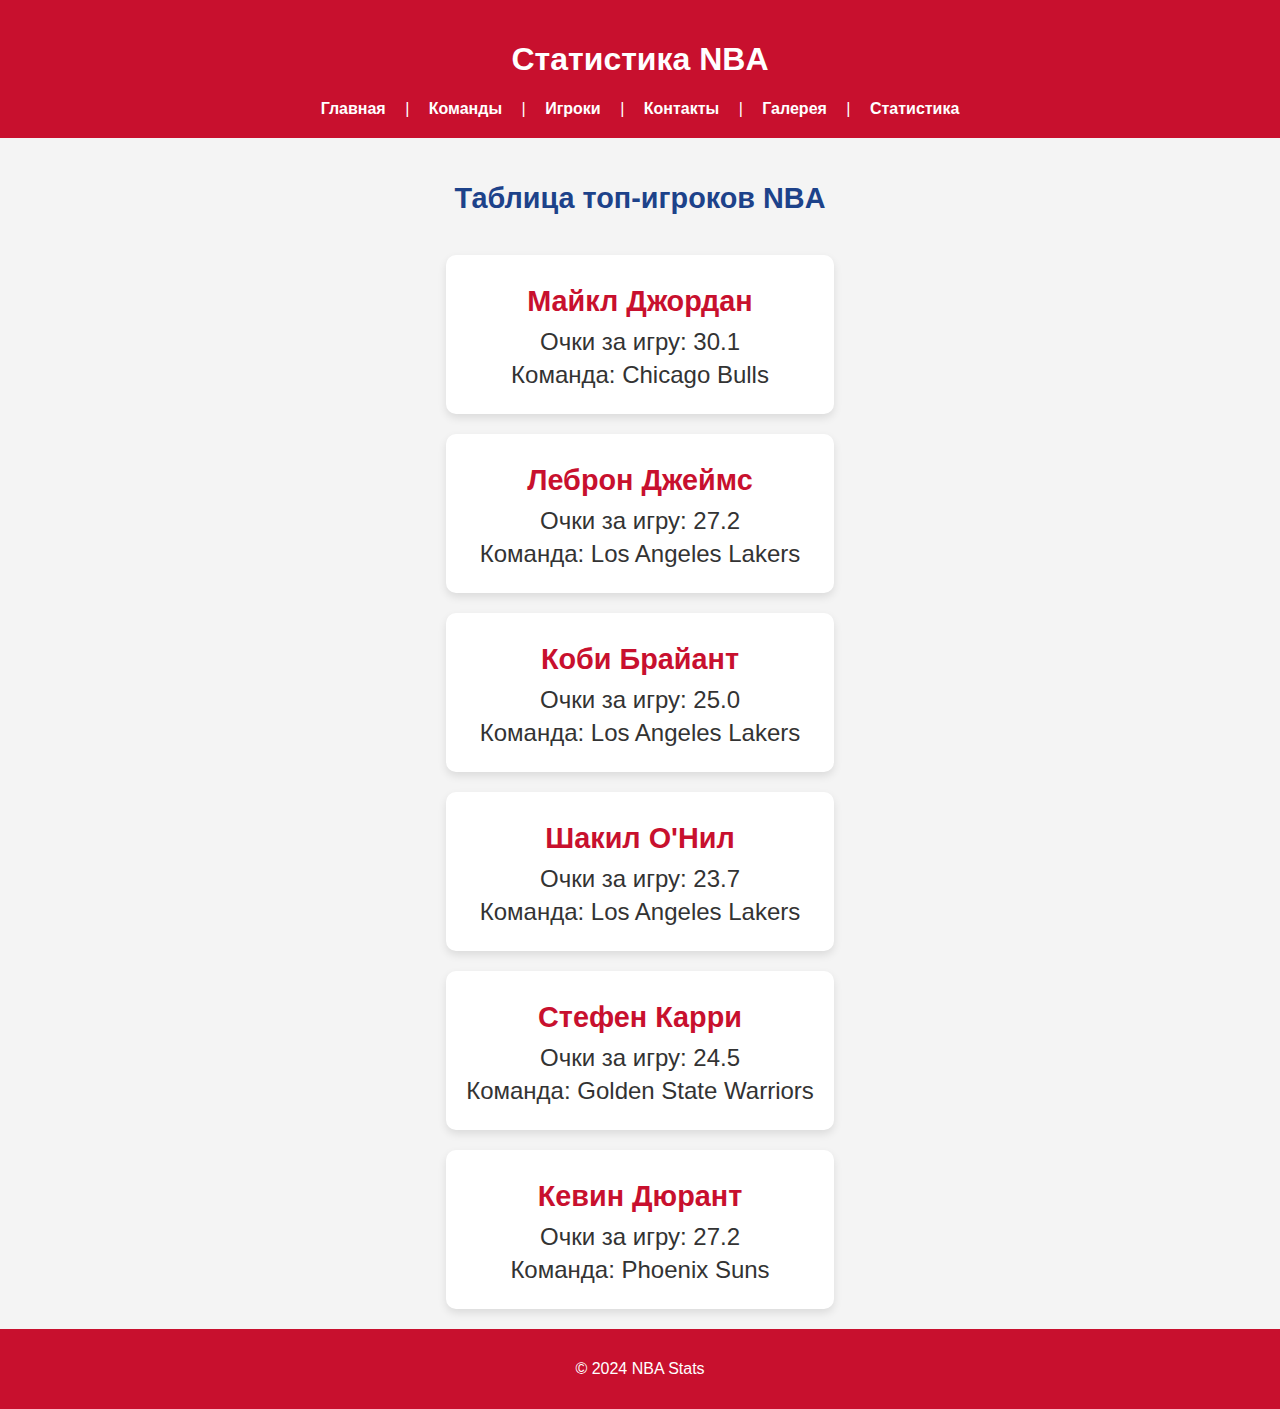
<file: ЛР4/grid.html>
<!DOCTYPE html>
<html lang="ru">
<head>
    <meta charset="UTF-8">
    <meta name="viewport" content="width=device-width, initial-scale=1.0">
    <title>Статистика NBA</title>
    <link rel="stylesheet" href="style.css">
</head>
<body>
    <header class="header">
        <h1>Статистика NBA</h1>
        <nav>
            <a href="index.html">Главная</a> |
            <a href="teams.html">Команды</a> |
            <a href="players.html">Игроки</a> |
            <a href="contacts.html">Контакты</a> |
            <a href="flexbox.html">Галерея</a> |
            <a href="grid.html">Статистика</a>
        </nav>
    </header>

    <main class="grid-container">
        <h2 class="grid-title">Таблица топ-игроков NBA</h2>
        <div class="grid-item">
            <h3>Майкл Джордан</h3>
            <p>Очки за игру: 30.1</p>
            <p>Команда: Chicago Bulls</p>
        </div>
        <div class="grid-item">
            <h3>Леброн Джеймс</h3>
            <p>Очки за игру: 27.2</p>
            <p>Команда: Los Angeles Lakers</p>
        </div>
        <div class="grid-item">
            <h3>Коби Брайант</h3>
            <p>Очки за игру: 25.0</p>
            <p>Команда: Los Angeles Lakers</p>
        </div>
        <div class="grid-item">
            <h3>Шакил О'Нил</h3>
            <p>Очки за игру: 23.7</p>
            <p>Команда: Los Angeles Lakers</p>
        </div>
        <div class="grid-item">
            <h3>Стефен Карри</h3>
            <p>Очки за игру: 24.5</p>
            <p>Команда: Golden State Warriors</p>
        </div>
        <div class="grid-item">
            <h3>Кевин Дюрант</h3>
            <p>Очки за игру: 27.2</p>
            <p>Команда: Phoenix Suns</p>
        </div>
    </main>

    <footer class="footer">
        <p>&copy; 2024 NBA Stats</p>
    </footer>
</body>
</html>
</file>
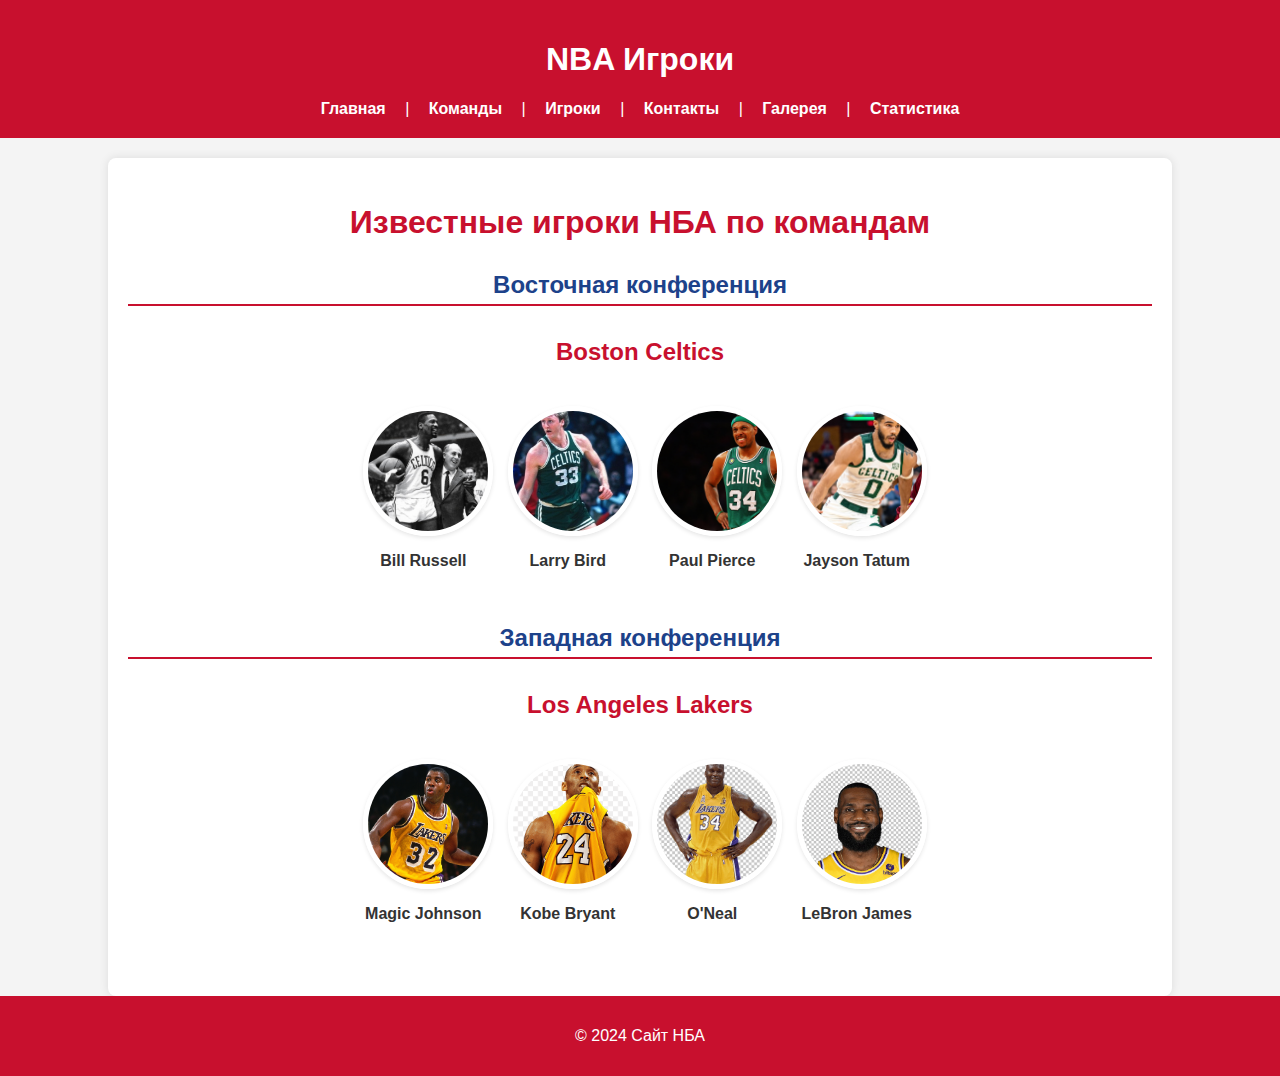
<file: ЛР4/players.html>
<!DOCTYPE html>
<html lang="ru">
<head>
    <meta charset="UTF-8">
    <meta name="viewport" content="width=device-width, initial-scale=1.0">
    <title>Игроки НБА</title>
    <link rel="stylesheet" href="style.css">
</head>
<body>
    <header class="header">
        <h1>NBA Игроки</h1>
   <nav>
    <a href="index.html">Главная</a> |
    <a href="teams.html">Команды</a> |
    <a href="players.html">Игроки</a> |
    <a href="contacts.html">Контакты</a> |
    <a href="flexbox.html">Галерея</a> |
    <a href="grid.html">Статистика</a>
</nav>


    </header>
    
    <main class="main-content">
        <h2>Известные игроки НБА по командам</h2>
        
        <!-- Карточки игроков Восточной конференции -->
        <section class="conference-section">
            <h3>Восточная конференция</h3>
            <div class="team-card">
                <h4>Boston Celtics</h4>
                <div class="player-card">
                    <img src="images/bill_russel.jpg" alt="Bill Russell">
                    <p>Bill Russell</p>
                </div>
                <div class="player-card">
                    <img src="images/Larri-Berd.jpg" alt="Larry Bird">
                    <p>Larry Bird</p>
                </div>
                <div class="player-card">
                    <img src="images/pol_pirs.jpg" alt="Paul Pierce">
                    <p>Paul Pierce</p>
                </div>
                <div class="player-card">
                    <img src="images/Jayson_Tatum.jpg" alt="Jayson Tatum">
                    <p>Jayson Tatum</p>
                </div>
            </div>
            
            <!-- Добавьте карточки для других команд Восточной конференции аналогично -->
        </section>
        
        <!-- Карточки игроков Западной конференции -->
        <section class="conference-section">
            <h3>Западная конференция</h3>
            <div class="team-card">
                <h4>Los Angeles Lakers</h4>
                <div class="player-card">
                    <img src="images/Magic Johnson.jpg" alt="Magic Johnson">
                    <p>Magic Johnson</p>
                </div>
                <div class="player-card">
                    <img src="images/kobi.png" alt="Kobe Bryant">
                    <p>Kobe Bryant</p>
                </div>
                <div class="player-card">
                    <img src="images/Shaquille O'Neal.png" alt="Shaquille O'Neal">
                    <p> O'Neal</p>
                </div>
                <div class="player-card">
                    <img src="images/LeBron James.jpg" alt="LeBron James">
                    <p>LeBron James</p>
                </div>
            </div>
            
            <!-- Добавьте карточки для других команд Западной конференции аналогично -->
        </section>
    </main>
    
    <footer class="footer">
        <p>&copy; 2024 Сайт НБА</p>
    </footer>
</body>
</html>
</file>
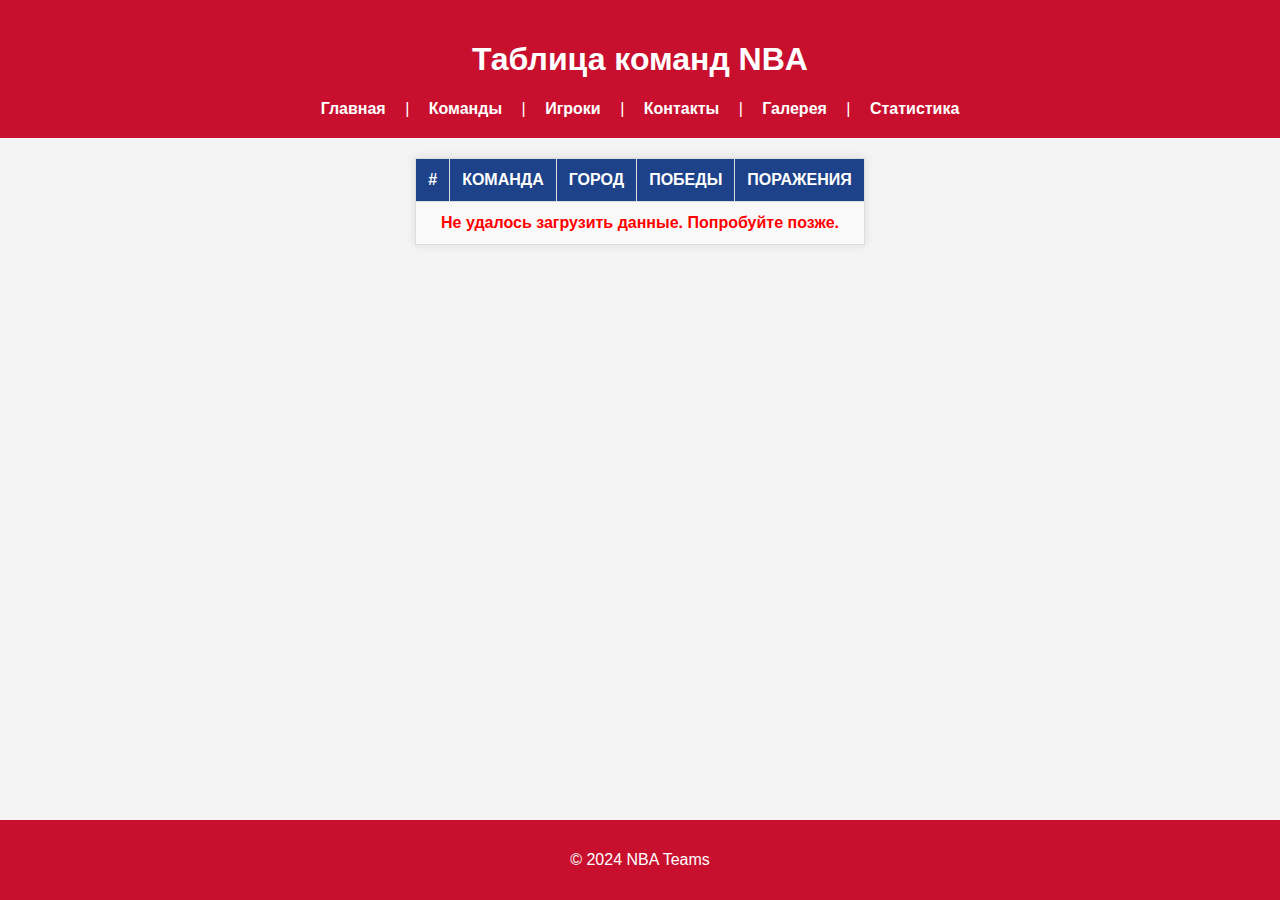
<file: ЛР4/teams.html>
<!DOCTYPE html>
<html lang="ru">
<head>
    <meta charset="UTF-8">
    <meta name="viewport" content="width=device-width, initial-scale=1.0">
    <title>Команды NBA</title>
    <link rel="stylesheet" href="style.css">
</head>
<body>
    <header class="header">
        <h1>Таблица команд NBA</h1>
        <nav>
    <a href="index.html">Главная</a> |
    <a href="teams.html">Команды</a> |
    <a href="players.html">Игроки</a> |
    <a href="contacts.html">Контакты</a> |
    <a href="flexbox.html">Галерея</a> |
    <a href="grid.html">Статистика</a>
</nav>
    </header>

    <main>
        <section>
            <table class="teams-table">
                <thead>
                    <tr>
                        <th>#</th>
                        <th>Команда</th>
                        <th>Город</th>
                        <th>Победы</th>
                        <th>Поражения</th>
                    </tr>
                </thead>
                <tbody>
                    <!-- Данные заполняются через JavaScript -->
                </tbody>
            </table>
        </section>
    </main>

    <footer class="footer">
        <p>&copy; 2024 NBA Teams</p>
    </footer>

    <script src="script.js"></script>
</body>
</html>
</file>
<file: ЛР2/style.css>
/* Основные стили */
body {
    font-family: Arial, sans-serif;
    margin: 0;
    padding: 0;
    color: #333;
    background-color: #f4f4f4;
    display: flex;
    flex-direction: column;
    align-items: center;
}

header {
    width: 100%;
    background-color: #c8102e; /* Красный цвет NBA */
    color: white;
    padding: 20px 0;
    text-align: center;
}

header nav a {
    color: #ffffff;
    margin: 0 15px;
    text-decoration: none;
    font-weight: bold;
}

header nav a:hover {
    color: #1d428a; /* Синий цвет NBA */
    background-color: #ffffff;
    padding: 5px;
    border-radius: 5px;
}

/* Основной контент */
.main-content {
    width: 80%;
    background-color: #ffffff;
    padding: 20px;
    margin-top: 20px;
    box-shadow: 0 0 10px rgba(0, 0, 0, 0.1);
    border-radius: 8px;
    text-align: center;
}

.main-content h2 {
    font-size: 2em;
    color: #c8102e;
    margin-bottom: 20px;
}

.main-content p {
    font-size: 1.2em;
    max-width: 600px;
    margin: 0 auto;
    line-height: 1.6;
}

.main-content img {
    margin-top: 20px;
    border: 5px solid #ffffff;
    border-radius: 10px;
}

/* Таблицы */
table {
    width: 100%;
    border-collapse: collapse;
    margin-top: 20px;
}

th, td {
    border: 1px solid #ddd;
    padding: 8px;
    text-align: center;
}

th {
    background-color: #4CAF50;
    color: white;
}

.playoff {
    background-color: #4CAF50;
    color: white;
    font-weight: bold;
}

.playin {
    background-color: #FFA500;
    color: white;
    font-weight: bold;
}

.team-logo {
    width: 300px;
    height: 300px;
    vertical-align: middle;
    margin-right: 10px;
}

/* Карточки команд и игроков */
.conference-section {
    margin-top: 30px;
}

.conference-section h3 {
    font-size: 1.5em;
    color: #1d428a;
    text-align: center;
    border-bottom: 2px solid #c8102e;
    padding-bottom: 5px;
    margin-bottom: 15px;
}

.team-card {
    margin-bottom: 20px;
}

.team-card h4 {
    font-size: 1.3em;
    color: #c8102e;
    margin-bottom: 10px;
    text-align: center;
}

.player-card {
    display: inline-block;
    width: 120px;
    margin: 10px;
    text-align: center;
}

.player-card img {
    width: 100px;
    height: 100px;
    border-radius: 50%;
    box-shadow: 0 4px 8px rgba(0, 0, 0, 0.2);
}

.player-card p {
    font-size: 1em;
    color: #333;
    margin-top: 5px;
    font-weight: bold;
}

/* Контактная информация */
.contact-info {
    margin-top: 20px;
    font-size: 1.1em;
    color: #555;
}

.contact-item {
    display: flex;
    align-items: center;
    justify-content: center;
    margin: 15px 0;
}

.contact-icon {
    width: 30px;
    height: 30px;
    margin-right: 10px;
}

.contact-link {
    font-size: 1.2em;
    color: #1d428a;
    text-decoration: none;
    font-weight: bold;
}

.contact-link:hover {
    color: #c8102e;
    text-decoration: underline;
}

/* Подвал */
.footer {
    width: 100%;
    background-color: #c8102e;
    color: white;
    text-align: center;
    padding: 15px 0;
    margin-top: 20px;
    position: relative;
}
</file>
<file: ЛР4/style.css>
/* Основные стили */
body {
    font-family: Arial, sans-serif;
    margin: 0;
    padding: 0;
    color: #333;
    background-color: #f4f4f4;
    display: flex;
    flex-direction: column;
    align-items: center;
}

header {
    width: 100%;
    background-color: #c8102e; /* Красный цвет NBA */
    color: white;
    padding: 20px 0;
    text-align: center;
}

header nav a {
    color: #ffffff;
    margin: 0 15px;
    text-decoration: none;
    font-weight: bold;
}

header nav a:hover {
    color: #1d428a; /* Синий цвет NBA */
    background-color: #ffffff;
    padding: 5px;
    border-radius: 5px;
}

/* Основной контент */
.main-content {
    width: 80%;
    background-color: #ffffff;
    padding: 20px;
    margin-top: 20px;
    box-shadow: 0 0 10px rgba(0, 0, 0, 0.1);
    border-radius: 8px;
    text-align: center;
}

.main-content h2 {
    font-size: 2em;
    color: #c8102e;
    margin-bottom: 20px;
}

.main-content p {
    font-size: 1.2em;
    max-width: 600px;
    margin: 0 auto;
    line-height: 1.6;
}

.main-content img {
    margin-top: 20px;
    border: 5px solid #ffffff;
    border-radius: 10px;
}

/* Таблицы */
table {
    width: 100%;
    border-collapse: collapse;
    margin-top: 20px;
}

th, td {
    border: 1px solid #ddd;
    padding: 8px;
    text-align: center;
}

th {
    background-color: #4CAF50;
    color: white;
}

.playoff {
    background-color: #4CAF50;
    color: white;
    font-weight: bold;
}

.playin {
    background-color: #FFA500;
    color: white;
    font-weight: bold;
}

.team-logo {
    width: 300px;
    height: 300px;
    vertical-align: middle;
    margin-right: 10px;
}

/* Карточки команд и игроков */
.conference-section {
    margin-top: 30px;
}

.conference-section h3 {
    font-size: 1.5em;
    color: #1d428a;
    text-align: center;
    border-bottom: 2px solid #c8102e;
    padding-bottom: 5px;
    margin-bottom: 15px;
}

.team-card {
    margin-bottom: 20px;
}

.team-card h4 {
    font-size: 1.3em;
    color: #c8102e;
    margin-bottom: 10px;
    text-align: center;
}

.player-card {
    display: inline-block;
    width: 120px;
    margin: 10px;
    text-align: center;
}

.player-card img {
    width: 100px;
    height: 100px;
    border-radius: 50%;
    box-shadow: 0 4px 8px rgba(0, 0, 0, 0.2);
}

.player-card p {
    font-size: 1em;
    color: #333;
    margin-top: 5px;
    font-weight: bold;
}

/* Контактная информация */
.contact-info {
    margin-top: 20px;
    font-size: 1.1em;
    color: #555;
}

.contact-item {
    display: flex;
    align-items: center;
    justify-content: center;
    margin: 15px 0;
}

.contact-icon {
    width: 30px;
    height: 30px;
    margin-right: 10px;
}

.contact-link {
    font-size: 1.2em;
    color: #1d428a;
    text-decoration: none;
    font-weight: bold;
}

.contact-link:hover {
    color: #c8102e;
    text-decoration: underline;
}

/* Подвал */
.footer {
    width: 100%;
    background-color: #c8102e;
    color: white;
    text-align: center;
    padding: 15px 0;
    margin-top: 20px;
    position: relative;
}
/* Flexbox стили */
.flexbox-container {
    display: flex;
    justify-content: space-between;
    align-items: center;
    flex-wrap: wrap;
    padding: 20px;
    gap: 15px;
}

.flex-item {
    background-color: #4CAF50;
    color: white;
    padding: 20px;
    border-radius: 10px;
    text-align: center;
    flex: 1 1 calc(33.333% - 30px);
    box-shadow: 0 4px 8px rgba(0, 0, 0, 0.1);
}
/* Grid стили */
.grid-container {
    display: grid;
    grid-template-columns: repeat(2, 1fr);
    gap: 20px;
    padding: 20px;
}

.grid-item {
    background-color: #c8102e;
    color: white;
    text-align: center;
    padding: 30px;
    border-radius: 10px;
    font-size: 1.5em;
    box-shadow: 0 4px 8px rgba(0, 0, 0, 0.2);
}
.button {
    background-color: #4CAF50;
    color: white;
    padding: 10px 20px;
    font-size: 16px;
    border-radius: 5px;
    border: none;
    cursor: pointer;
    transition: transform 0.3s ease;
}

.button:hover {
    transform: scale(1.1);
}
/* Flexbox стили */
.flexbox-container {
    text-align: center;
    padding: 20px;
    display: flex;
    flex-wrap: wrap;
    gap: 20px;
    justify-content: center;
}

.flex-item {
    width: 200px;
    text-align: center;
    box-shadow: 0 4px 6px rgba(0, 0, 0, 0.2);
    border-radius: 10px;
    overflow: hidden;
    background-color: #fff;
    transition: transform 0.3s ease;
}

.flex-item:hover {
    transform: scale(1.05);
}

.flex-item img {
    width: 100%;
    height: auto;
    display: block;
}

.flex-item p {
    margin: 10px 0;
    font-weight: bold;
    color: #1d428a;
}
/* Flexbox стили для контейнера */
.flexbox-container {
    display: flex;
    flex-wrap: wrap;
    gap: 20px; /* Расстояние между карточками */
    justify-content: center; /* Центрирование карточек */
    align-items: flex-start; /* Верхнее выравнивание */
    padding: 20px;
}

/* Стили для карточек */
.flex-item {
    width: 250px; /* Одинаковая ширина для всех карточек */
    background-color: #fff;
    text-align: center;
    box-shadow: 0 4px 6px rgba(0, 0, 0, 0.2);
    border-radius: 10px;
    overflow: hidden;
    transition: transform 0.3s ease, box-shadow 0.3s ease;
}

.flex-item img {
    width: 100%; /* Изображение адаптируется под карточку */
    height: auto; /* Сохраняет пропорции */
    display: block;
}

.flex-item p {
    margin: 10px 0;
    font-weight: bold;
    color: #1d428a;
}

/* Анимация для карточек при наведении */
.flex-item:hover {
    transform: translateY(-5px);
    box-shadow: 0 8px 12px rgba(0, 0, 0, 0.3);
}
/* Заголовок для галереи */
.gallery-title {
    width: 100%; /* Заголовок занимает всю ширину контейнера */
    text-align: center; /* Выравнивание по центру */
    font-size: 1.8em;
    color: #1d428a; /* Синий цвет NBA */
    margin-bottom: 20px; /* Расстояние между заголовком и карточками */
}
/* Заголовок для страницы Grid */
.grid-title {
    width: 100%;
    text-align: center;
    font-size: 1.8em;
    color: #1d428a;
    margin-bottom: 20px;
}

/* Сетка Grid */
.grid-container {
    display: grid;
    grid-template-columns: repeat(auto-fit, minmax(250px, 1fr)); /* Адаптивные колонки */
    gap: 20px; /* Расстояние между элементами */
    padding: 20px;
}

/* Карточки игроков */
.grid-item {
    background-color: #fff;
    border-radius: 10px;
    box-shadow: 0 4px 8px rgba(0, 0, 0, 0.1);
    text-align: center;
    padding: 20px;
    transition: transform 0.3s ease, box-shadow 0.3s ease;
}

.grid-item:hover {
    transform: translateY(-5px);
    box-shadow: 0 8px 12px rgba(0, 0, 0, 0.2);
}

.grid-item h3 {
    margin: 10px 0;
    font-size: 1.2em;
    color: #c8102e; /* Красный цвет для имени игрока */
}

.grid-item p {
    margin: 5px 0;
    color: #333;
    font-size: 1em;
}
/* Стили для формы */
#contact-form {
    max-width: 500px; /* Ограничиваем ширину формы */
    margin: 20px auto; /* Центрируем форму */
    padding: 20px;
    background-color: #fff;
    border-radius: 10px;
    box-shadow: 0 4px 6px rgba(0, 0, 0, 0.1);
}

#contact-form h2 {
    text-align: center;
    color: #1d428a; /* Синий цвет NBA */
    margin-bottom: 20px;
}

#contact-form label {
    display: block;
    font-weight: bold;
    margin-top: 10px;
    color: #333;
}

#contact-form input,
#contact-form textarea {
    width: 100%;
    padding: 10px;
    margin-top: 5px;
    margin-bottom: 15px;
    border: 1px solid #ddd;
    border-radius: 5px;
    font-size: 1em;
    box-sizing: border-box;
}

#contact-form input:focus,
#contact-form textarea:focus {
    border-color: #1d428a;
    outline: none;
    box-shadow: 0 0 5px rgba(29, 66, 138, 0.5);
}

#contact-form .button {
    width: 100%;
    background-color: #c8102e; /* Красный цвет NBA */
    color: white;
    border: none;
    padding: 10px 15px;
    border-radius: 5px;
    font-size: 1em;
    cursor: pointer;
    transition: background-color 0.3s ease;
}

#contact-form .button:hover {
    background-color: #1d428a; /* Синий цвет при наведении */
}
/* Основной стиль таблицы */
.teams-table {
    width: 100%;
    border-collapse: collapse;
    margin: 20px 0;
    font-size: 1em;
    text-align: center;
    background-color: #f9f9f9;
    box-shadow: 0 0 10px rgba(0, 0, 0, 0.1);
}

.teams-table th, .teams-table td {
    border: 1px solid #ddd;
    padding: 12px;
}

/* Заголовки таблицы */
.teams-table th {
    background-color: #1d428a; /* Темно-синий цвет NBA */
    color: white;
    text-transform: uppercase;
}

/* Чередующиеся строки */
.teams-table tr:nth-child(even) {
    background-color: #f2f2f2;
}

/* Наведение на строку */
.teams-table tr:hover {
    background-color: #c8102e; /* Красный цвет NBA */
    color: white;
}

/* Дополнительные стили для текста */
.teams-table td {
    font-weight: 600;
}
/* Общие стили для страницы */
body {
    display: flex;
    flex-direction: column;
    min-height: 100vh; /* Задаем минимальную высоту экрана */
    margin: 0;
}

/* Основной контент */
.main-content {
    flex: 1; /* Основной контент занимает оставшееся пространство */
    text-align: center;
    padding: 20px;
}

/* Футер */
.footer {
    background-color: #c8102e; /* Цвет фона футера */
    color: white;
    text-align: center;
    padding: 15px 0;
    margin-top: auto; /* Автоматическое выравнивание к низу */
}
/* Секция конференции */
.conference-section {
    margin-top: 30px;
    text-align: center; /* Центровка контента */
}

/* Контейнер для команды */
.team-card {
    margin-top: 20px;
    margin-bottom: 40px;
}

/* Заголовки команд */
.team-card h4 {
    font-size: 1.5em;
    color: #c8102e; /* Красный цвет NBA */
    margin-bottom: 10px;
}

/* Карточка игрока */
.player-card {
    display: inline-block; /* Устанавливаем карточки в строку */
    text-align: center; /* Центрируем содержимое карточки */
    margin: 10px; /* Добавляем отступ между карточками */
}

/* Изображения игроков */
.player-card img {
    width: 120px; /* Устанавливаем одинаковую ширину */
    height: 120px; /* Устанавливаем одинаковую высоту */
    object-fit: cover; /* Сохраняем пропорции внутри заданных размеров */
    border-radius: 50%; /* Делаем изображения круглыми */
    box-shadow: 0 2px 4px rgba(0, 0, 0, 0.1); /* Лёгкая тень */
}

/* Имена игроков */
.player-card p {
    margin-top: 8px;
    font-size: 1em;
    font-weight: bold;
    color: #333;
}
</file>
